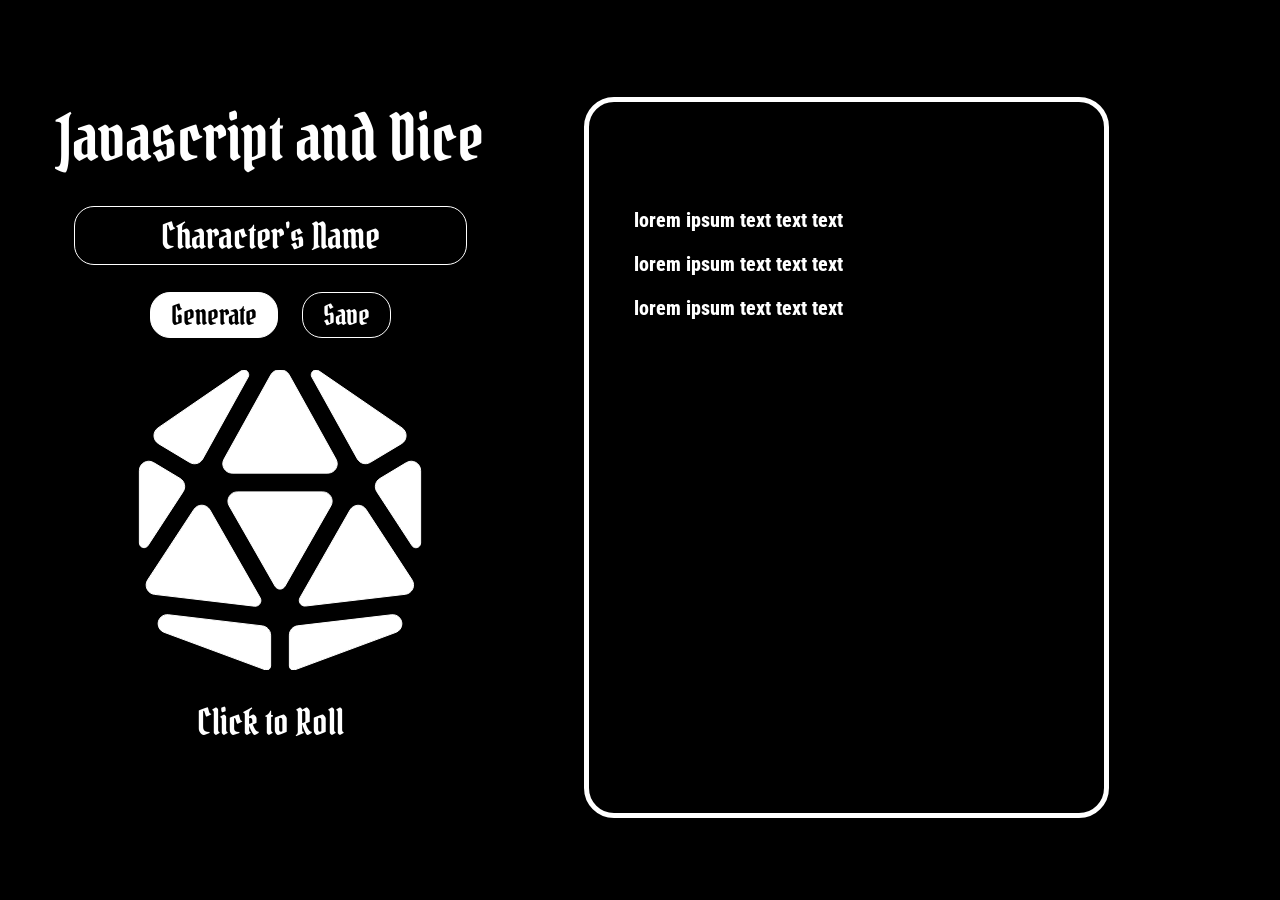
<file: Week5/Practical/index.html>
<!DOCTYPE html>
<html>
<head>

    <meta charset="UTF-8" />
    <title>Javascript and Dice</title>
    <script src="./dice-game.js"></script>
    <link href="./style.css" rel="stylesheet">

    <link
        href="https://fonts.googleapis.com/css2?family=Pirata+One&family=Roboto+Condensed:ital,wght@0,100..900;1,100..900&display=swap"
        rel="stylesheet">

</head>

<body>

    <!--container div-->
    <div class="container">

        <!--user input and dice roll (interactivity)-->
        <div class="interactivity">

            <header>
                <h1>Javascript and Dice</h1>
            </header>

            <form id="character-name">
                <input id="username" type="text" value="Character's Name" onclick="inputName(this)"/>
            </form>

            <div id="buttonGroup">
                <button id="generate" onclick="generateName()">Generate</button>
                <button id="save" onclick="saveName()">Save</button>
            </div>


            <section id="diceRolls">
                <div id="d20">
                    <!--used actual svg code versus the image svg for some functionality later-->
                    <svg width="300" height="300" viewBox="0 0 282 300" fill="none" xmlns="http://www.w3.org/2000/svg">
                        <path d="M19.5352 73.7109L50.707 92.4023C55.2773 95.1562 61.1367 93.5742 63.7148 88.9453L109.125 7.08984C110.883 3.92578 108.598 0 104.965 0C104.027 0 103.09 0.292969 102.27 0.820312L19.0664 57.8906C13.4414 61.7578 13.6758 70.1367 19.5352 73.6523V73.7109ZM0.375 100.605V172.969C0.375 177.656 6.46875 179.414 8.98828 175.547L44.1445 121.641C47.0742 117.187 45.668 111.211 41.0977 108.457L14.5547 92.5781C8.34375 88.8281 0.375 93.3398 0.375 100.605ZM172.875 7.08984L218.344 88.8867C220.922 93.5156 226.84 95.0976 231.352 92.3437L262.523 73.6523C268.383 70.1367 268.617 61.7578 262.992 57.8906L179.73 0.820312C178.91 0.292969 177.973 0 177.035 0C173.402 0 171.117 3.92578 172.875 7.08984ZM281.625 100.605C281.625 93.3398 273.656 88.8281 267.445 92.5781L240.902 108.516C236.332 111.27 234.984 117.246 237.855 121.699L273.012 175.605C275.531 179.531 281.625 177.715 281.625 173.027V100.664V100.605ZM252.738 244.746L158.637 255.82C153.891 256.348 150.375 260.391 150.375 265.137V296.074C150.375 298.242 152.133 300.059 154.359 300.059C154.828 300.059 155.297 300 155.766 299.824L256.957 262.324C260.531 261.035 262.875 257.637 262.875 253.828C262.875 248.379 258.129 244.16 252.738 244.805V244.746ZM127.641 300C129.809 300 131.625 298.242 131.625 296.016V265.195C131.625 260.449 128.051 256.465 123.363 255.879L29.2617 244.746C23.8711 244.102 19.125 248.32 19.125 253.77C19.125 257.578 21.4688 260.977 25.043 262.266L126.234 299.766C126.703 299.941 127.172 300 127.641 300ZM15.4336 224.355L115.57 236.191C120.141 236.719 123.422 231.797 121.137 227.812L70.9219 139.922C67.4648 133.828 58.793 133.594 54.9258 139.453L8.69531 209.883C4.88672 215.684 8.51953 223.535 15.4336 224.355ZM273.012 209.824L227.074 139.512C223.266 133.652 214.535 133.887 211.078 139.98L161.039 227.637C158.754 231.621 161.977 236.543 166.605 236.016L266.273 224.297C273.188 223.477 276.82 215.684 273.012 209.883V209.824ZM145.922 216.27L191.859 135.879C195.434 129.609 190.922 121.875 183.715 121.875H98.3438C91.1367 121.875 86.625 129.668 90.1992 135.879L136.137 216.27C138.305 220.02 143.754 220.02 145.922 216.27ZM93.1875 103.125H188.812C195.961 103.125 200.473 95.4492 197.016 89.1797L150.141 4.80469C148.5 1.81641 145.336 0 141.938 0H140.062C136.664 0 133.5 1.875 131.859 4.80469L84.9844 89.1797C81.5273 95.4492 86.0391 103.125 93.1875 103.125Z" stroke="white" stroke-width="1" fill="white" id="dice"/>
                        </svg>
                        
                    <p id="result" onclick="diceRoll(this)">Click to Roll</p>
                </div>
            </section>

        </div>

        <!--narrative div-->
        <div class="narrative">

            <h2 id="welcome"></h2>
            <section id="encounter">
                <p>lorem ipsum text text text</p>
                <p>lorem ipsum text text text</p>
                <p>lorem ipsum text text text</p>
            </section>

            <section id="outcome"></section>

        </div>


    </div>

</body>

</html>
</file>
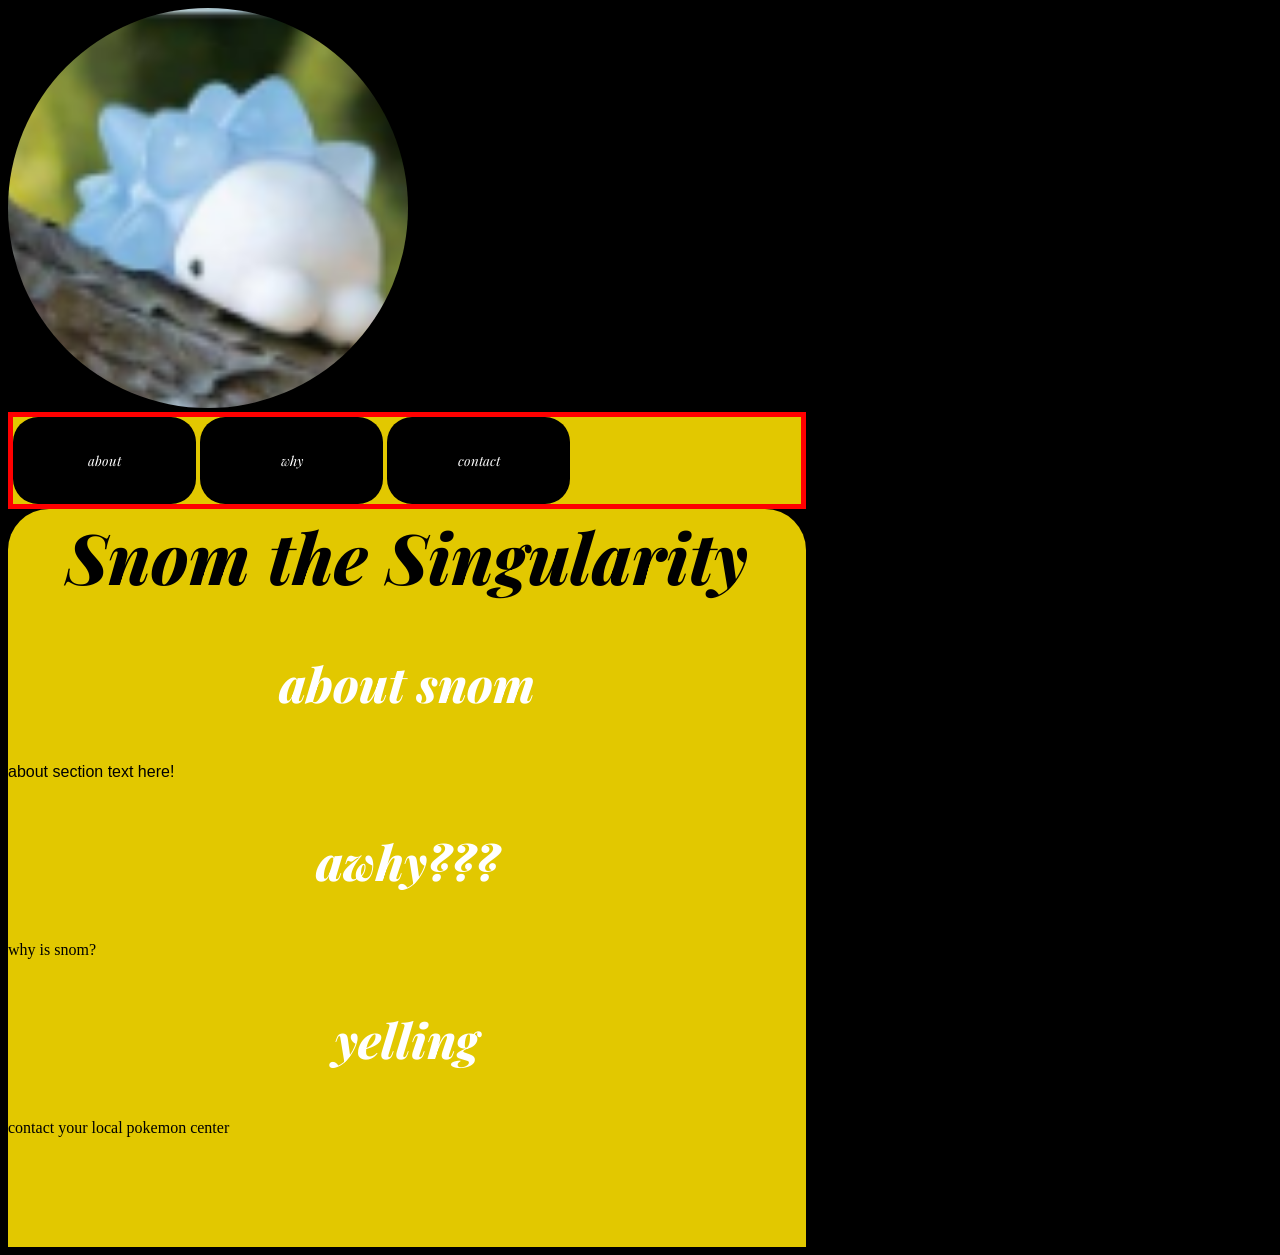
<file: Week2/refinedSiggy.html>
<!DOCTYPE html>
<html>

    <head>
        <title> Siggy the Kitty</title>

        <style>
            /*Notes for how to select different things in an HTML document
            
            ELEMENT SELECTORS: select all of a kind of element (select all images)

            element {
                property: value;
                }

            ex, select all images and set their height to 400px:
            img{
                height: 400px;
                }
            
            -------------

            ID Selectors: selects specific ids instead of whole elements

            #id-name{
                property: value;
            }

            -------------

            Class Selectors: selects specific classes instead of whole elements or specific IDs

            .class-name{
                property: value;
            }


            --------------
            parent-selector > child-selector/s {
                property: value;
            }

            */

            @import url('https://fonts.googleapis.com/css2?family=Playfair+Display:ital,wght@0,400..900;1,400..900&display=swap');

            
            body {
                background-color: black /*makes background color*/
            } 

            img {
                height: 400px;
                width: 400px;
                object-fit: cover;
                border-radius: 50%; /*to make a perfect circle, make sure height and width make a square, otherwise it will be oblong*/
            }

            /*
            section {
                width: 798px;
                height: 738px;
                background-color: #E2C800;
                border-radius: 41px 41px 0px 0px; /*top left, top right, bottom right, bottom left*/
                /*border: red solid 10px; //creates a border around each section, for testing/visualization purposes
            }
            */

            .container {
                width: 798px
            }
            
            .content {
                width: inherent;
                height: 738px;
                background-color: #E2C800;
                color: black;
                border-radius: 41px 41px 0px 0px; /*top left, top right, bottom right, bottom left*/
            }

            .container > nav { /*within the class "content", the nav elements look like this. can declare multiple child elements at once*/
                background-color: #E2C800;
                color: black;
                border: red 5px solid;
            }

            a > button { /*button shape style*/
                background-color: black;

                width: 183px;
                height: 87px;
                text-align: center;

                border-radius: 25px;
                border-color: black;
                border-width: 0px;
                border-style: none;
            }

            a > button { /* button text style*/
                color: white;
                font-family: "Playfair Display", serif;
                font-weight: 400;
                font-style: italic;
                text-transform: lowercase;
                text-decoration: none;
            }

            a:hover > button {
                background-color: #E2C800;
                color: white;

                font-family: "Playfair Display", serif;
                font-size: 20px;
                font-style: italic;
                font-weight: 800;

                letter-spacing: 4px;
                text-decoration: none;

                border-color: white;
                border-width: 1px;
                border-style: solid;
            }

            #snom{
                color: black;

                font-family: "Playfair Display", serif;
                font-size: 70px;
                font-style: italic;
                font-weight: 800;
                text-align: center;
            }

            #sectionHeadings{
                background-color: #E2C800;
                color: white;

                font-family: "Playfair Display", serif;
                font-size: 48px;
                font-style: italic;
                font-weight: 800;
                line-height: normal;
                text-align: center;
            }

            #about {
                font-family: Arial, Helvetica, sans-serif;
            }

            #about::first-letter{
                font-family: "Playfair Display", serif;
                font-size: 48px;
                font-weight: 800;
                font-style: oblique;
            }

            
        </style>
    </head>

    <body>
        
        <section class="container"> 
            <img src="./snom10.png" id="snom10-picture" alt="A picture of the pokemon Snom."/>\
            <nav id="navigation">
            
                <a href="#about"><button>About</button></a>
                <a href="#why"><button>Why</button></a>
                <a href="#contact"><button>Contact</button></a>
                
            </nav>

            <section class="content">

                <header id="snom">Snom the Singularity</header>


                

                <section id="about">
                    <p id="sectionHeadings">about snom</p>
                    about section text here!
                </section>

                <section id="why">
                                    <p id="sectionHeadings">awhy???</p>
                    why is snom?
                </section>

                <section id="contact">
                                    <p id="sectionHeadings">yelling</p>
                    contact your local pokemon center
                </section>


            </section>


        </section>

    </body>

</html>
</file>
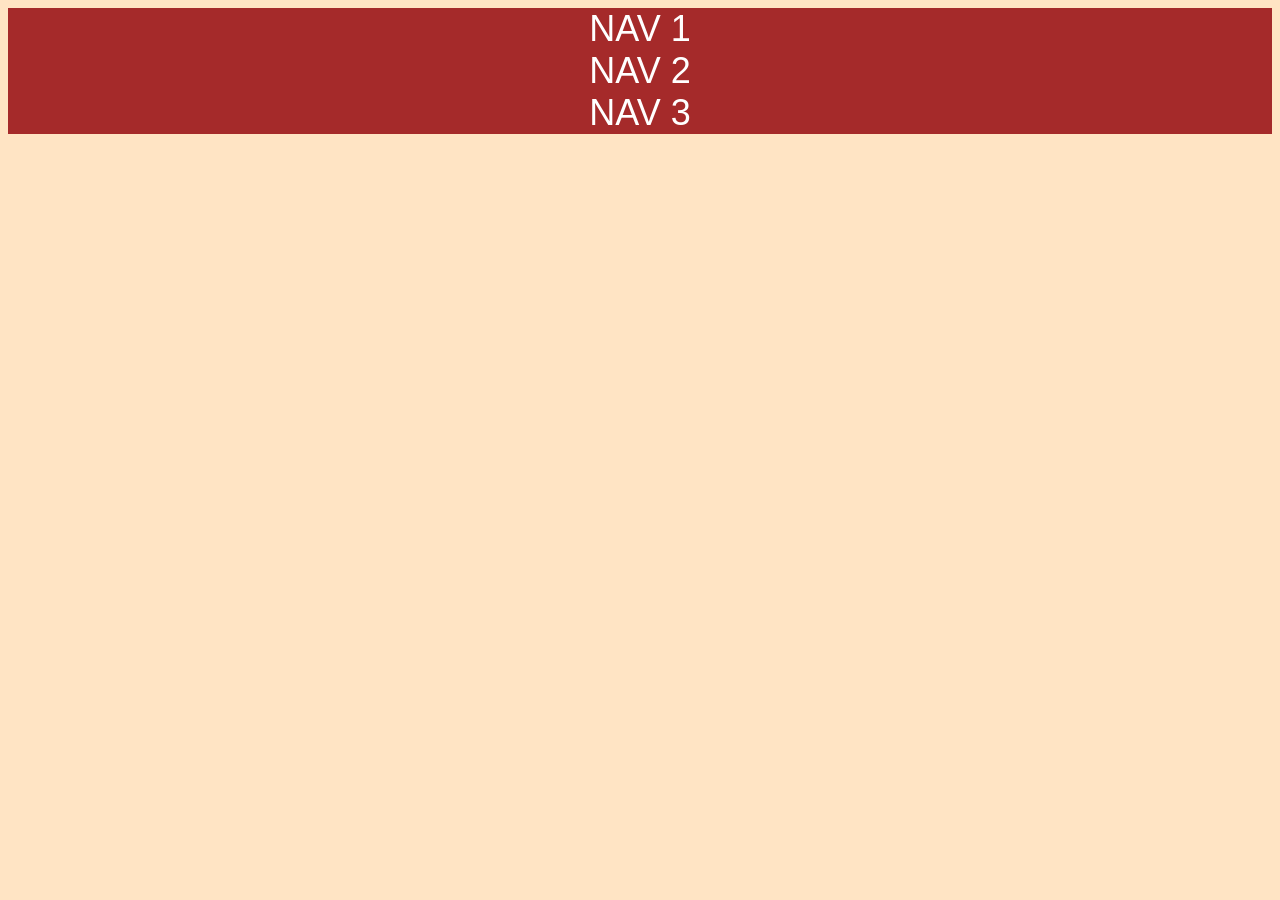
<file: Week3/layouts.html>
<!DOCTYPE html>
<html lang="en">
    <head>
        <meta charset="UTF-8">
        <meta name="viewpoint" content="width=device-width, initial-scale-1.0">
        <link rel="stylesheet" href="./layout-ss.css">
        <title>Layouts</title>
    </head>

    <body>

        <nav>
            <div class="nav=class"><a href="#one">NAV 1</a></div>
            <div class="nav-class"><a href="#two">NAV 2</a></div>
            <div class="nav-class"><a href="#three">NAV 3</a></div>
        </nav>

        <div id="content-container">
            <div class="content" id="one"></div>
            <div class="content" id="two"></div>
            <div class="content" id="three"></div>
        </div>

        <footer>
            <div class="foot"></div>
            <div class="foot"></div>
        </footer>

    </body>
</html>
</file>
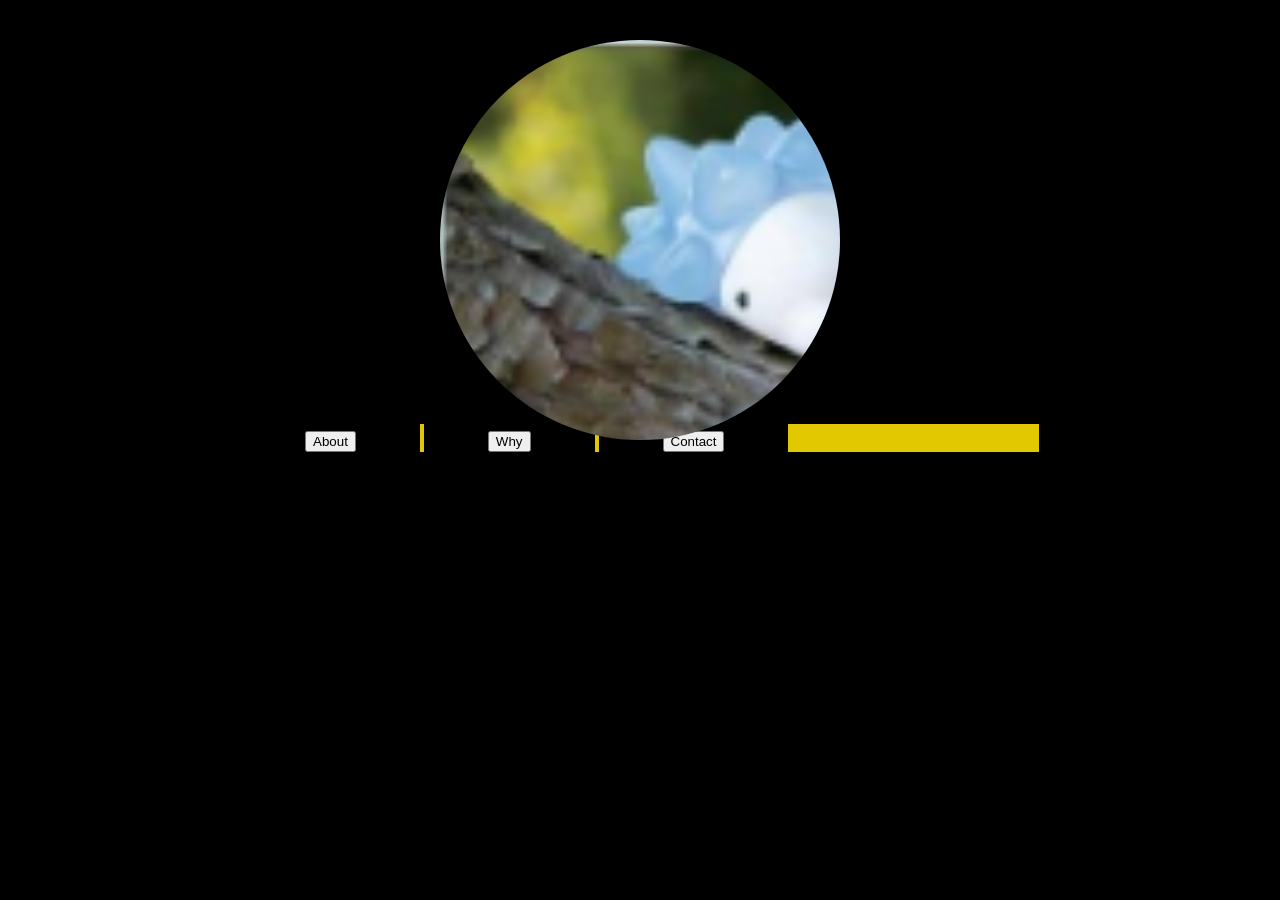
<file: Week3/margintest.html>
<!DOCTYPE html>
<html>

    <head>
        <title> Snom the Pokemon</title>

        <style>
            @import url('https://fonts.googleapis.com/css2?family=Playfair+Display:ital,wght@0,400..900;1,400..900&display=swap');

            
            body {
                background-color: black;
                z-index: -9999;
            }

            .container {
                width: 798px;
                height: 738px;
                margin: auto;
                z-index: 0;
            }

            #snom-image {
                position: relative;
                height: 400px;
                width: 400px;
                background-image: url('./snom10.png');
                background-size: cover;
                border-radius: 50%; /*to make a perfect circle, make sure height and width make a square, otherwise it will be oblong*/
                margin-left: auto;
                margin-right: auto;
                margin-top: 40px;
                z-index: 2;
            }

            #placeholder {
                position: relative;
                width: 100%;
                height: 210px;
                background-color: #E2C800;
                border-radius: 41px 41px 0px 0px; /*top left, top right, bottom right, bottom left*/
                margin-top: -187px;
                z-index: 1;
            }


            nav { /*navigation background*/
                background-color: #E2C800;
                color: black;
                margin-top: -16px;
                margin-bottom: 0px;
            }

            nav > ul { /*button grouping*/
                width: 100%;
                height: 100%;
                margin-left: auto;
                margin-right: auto;
            }

            nav > ul > li { /*buttons positioning*/
                padding: 38px;
                display: inline-block;
            }
        
            a { /*button styling, text, shape*/
                background-color: black;

                width: 183px;
                height: 87px;
                text-align: center;

                border-radius: 25px;
                border-color: black;
                border-width: 0px;
                border-style: none;

                color: white;
                font-family: "Playfair Display", serif;
                font-size: 20px;
                font-weight: 400;
                font-style: italic;
                text-transform: lowercase;
                text-decoration: none;

                padding: 34px 64px; /*top, bottom*/
                margin-top: 25px;
            }

            a:hover > button {
                background-color: #E2C800;
                color: black;

                font-family: "Playfair Display", serif;
                font-size: 20px;
                font-style: italic;
                font-weight: 800;

                letter-spacing: 4px;
                text-decoration: none;

                border-color: white;
                border-width: 2px;
                border-style: solid;
            }

            #content{
                background-color: #E2C800;
                margin-top: -70px;
                padding: 20px;
            }

            #snom{
                color: black;

                font-family: "Playfair Display", serif;
                font-size: 70px;
                font-style: italic;
                font-weight: 800;
                text-align: center;
            }

            #sectionHeadings{
                background-color: #E2C800;
                color: white;

                font-family: "Playfair Display", serif;
                font-size: 48px;
                font-style: italic;
                font-weight: 800;
                line-height: normal;
                text-align: center;
            }

            #about {
                font-family: Arial, Helvetica, sans-serif;
            }

            #about::first-letter{
                font-family: "Playfair Display", serif;
                font-size: 48px;
                font-weight: 800;
                font-style: oblique;
            }

            
        </style>
    </head>

    <body>
        
        <div class="container"> 

            <div id="snom-image"></div>
            <div class="content">
               
               
                <nav id="navigation">
                    <a href="#about"><button>About</button></a>
                    <a href="#why"><button>Why</button></a>
                    <a href="#contact"><button>Contact</button></a>
                </nav>

                <p id="snom">Snom the Singularity</p>

                <section id="about">
                    about section text here!
                </section>


            </div>



        </div>

    </body>

</html>
</file>
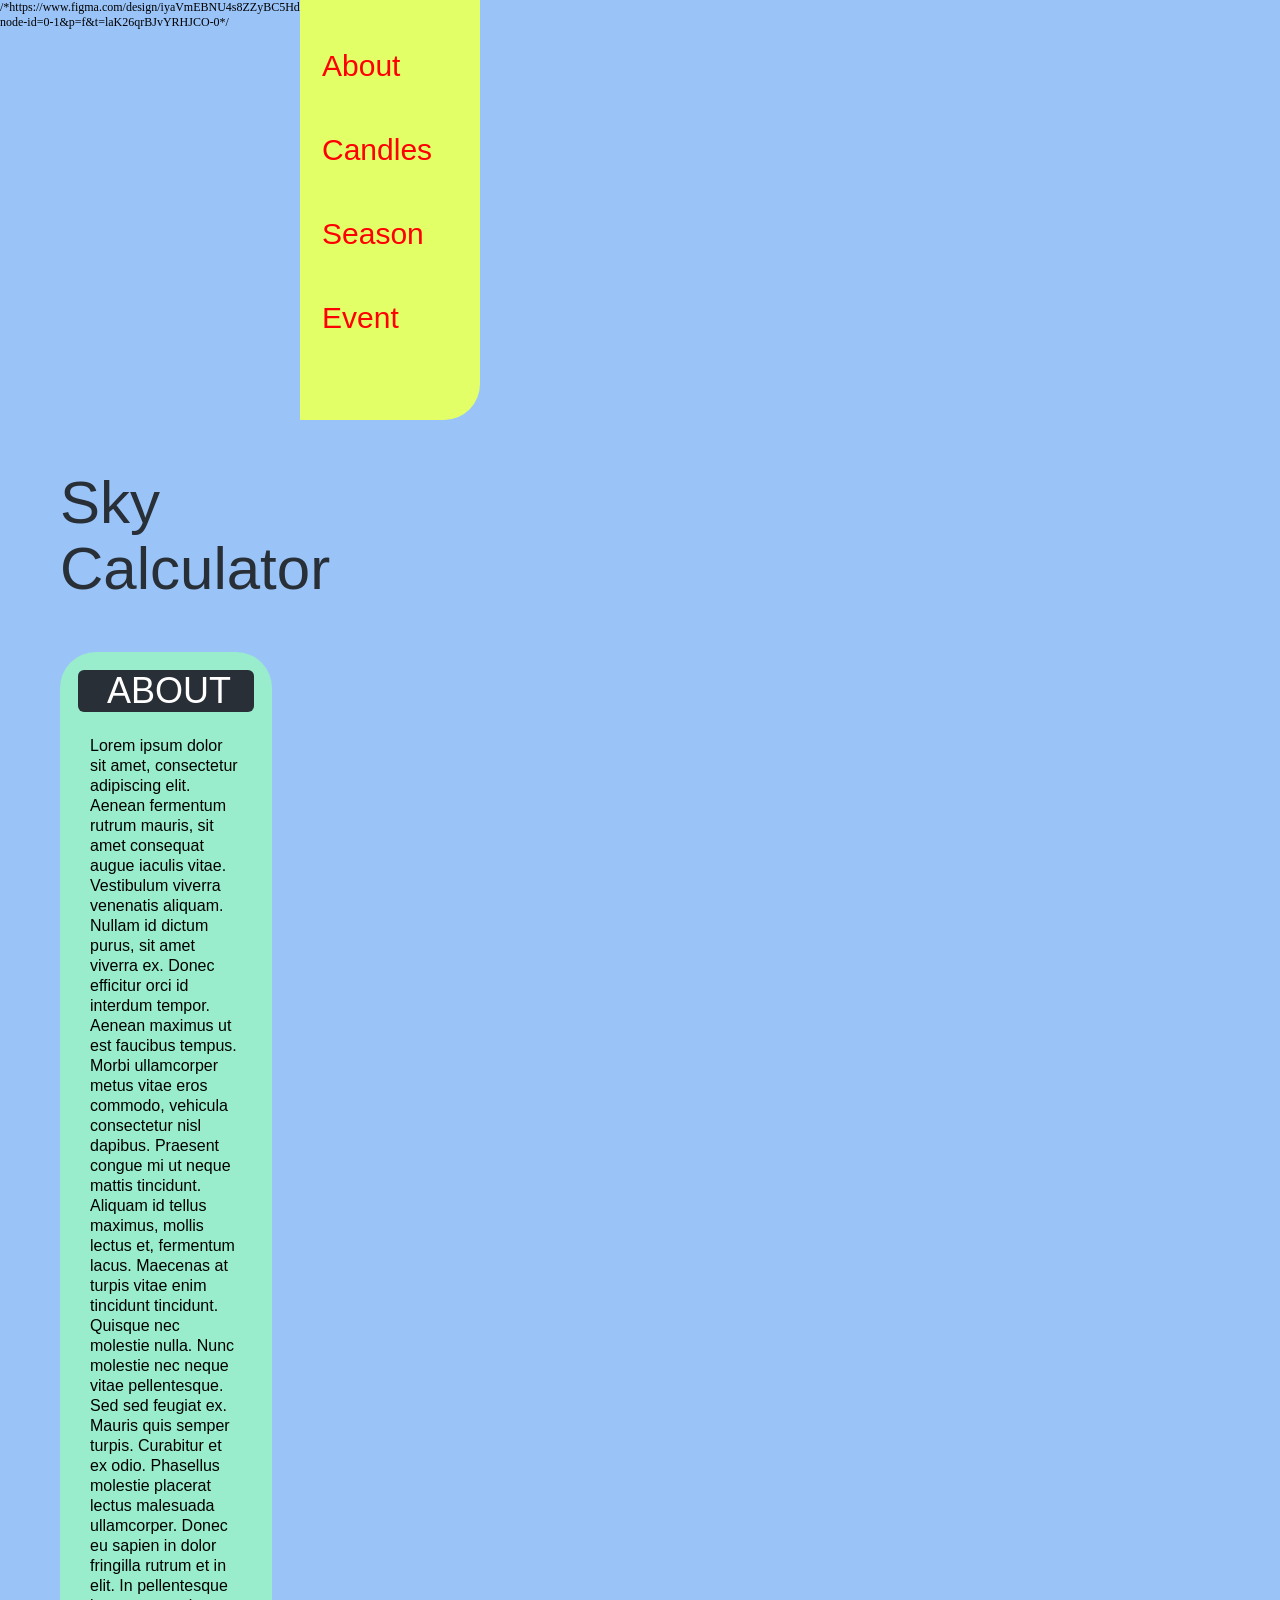
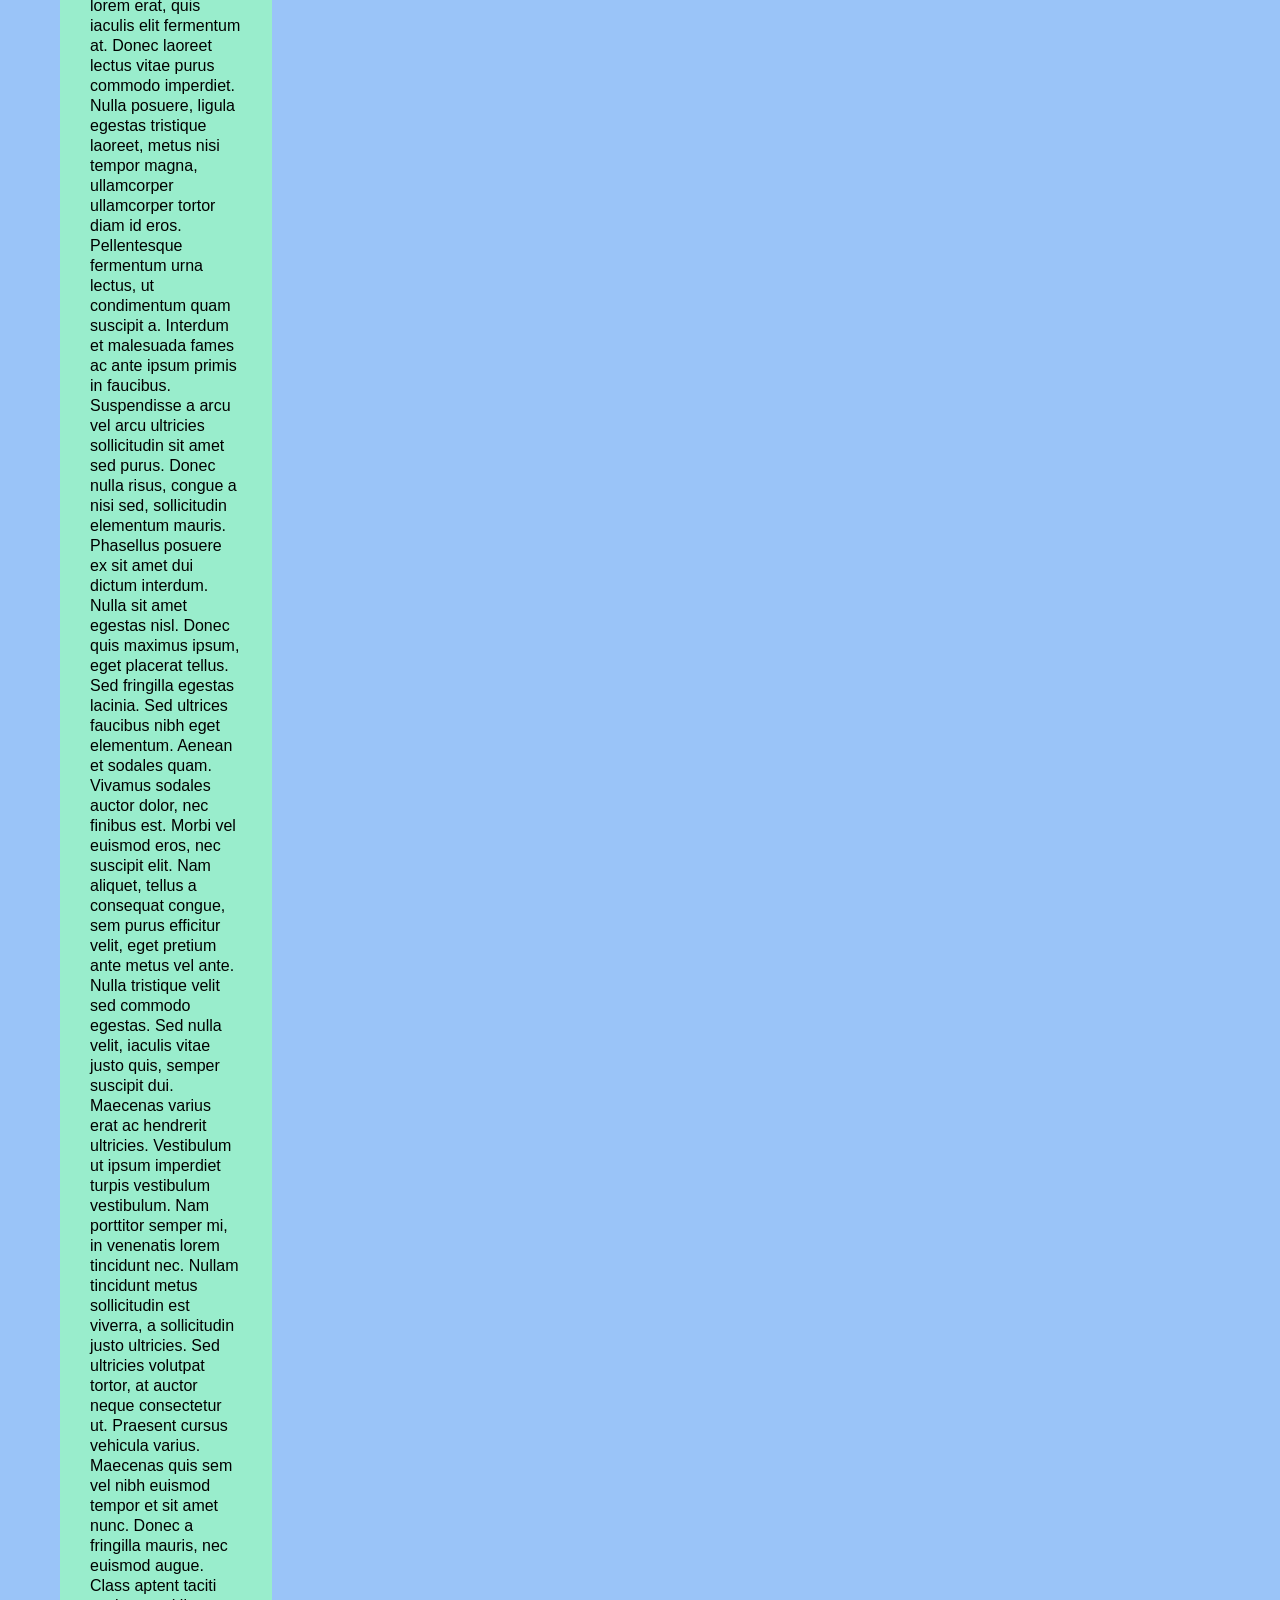
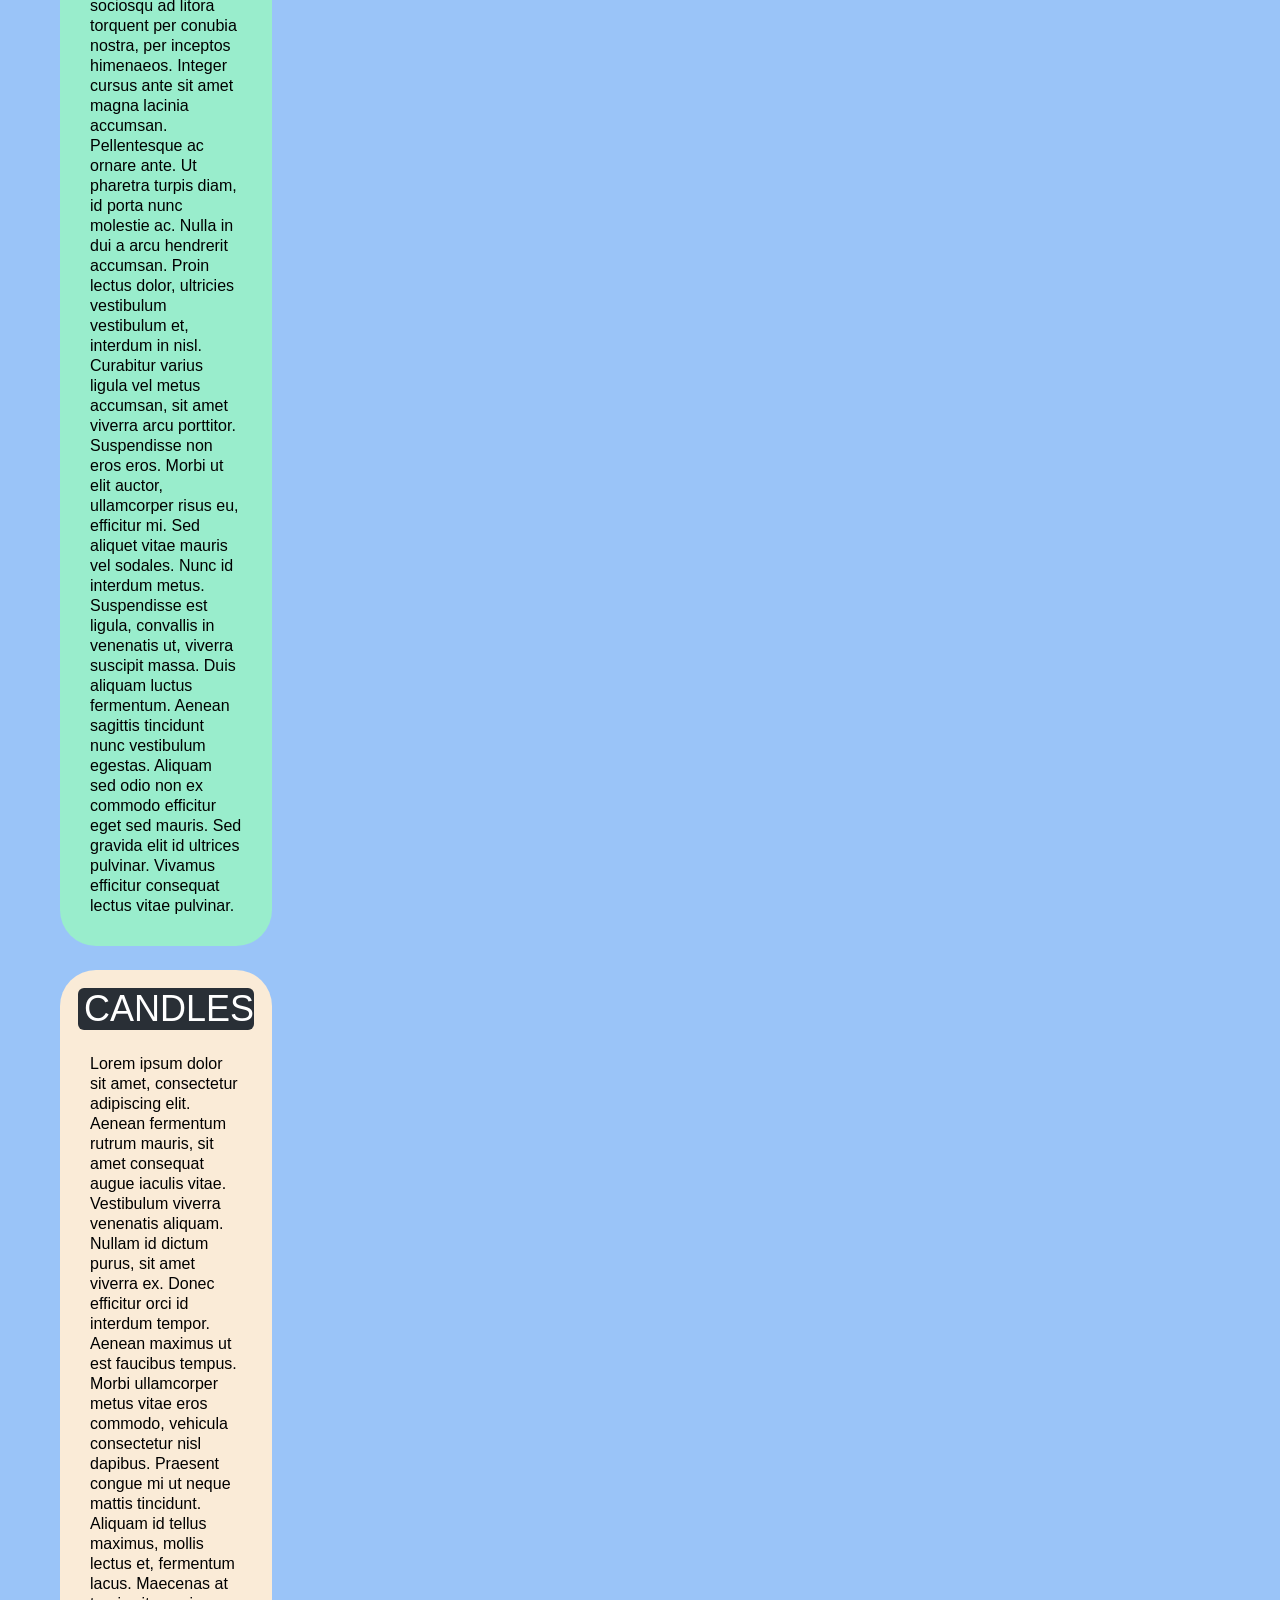
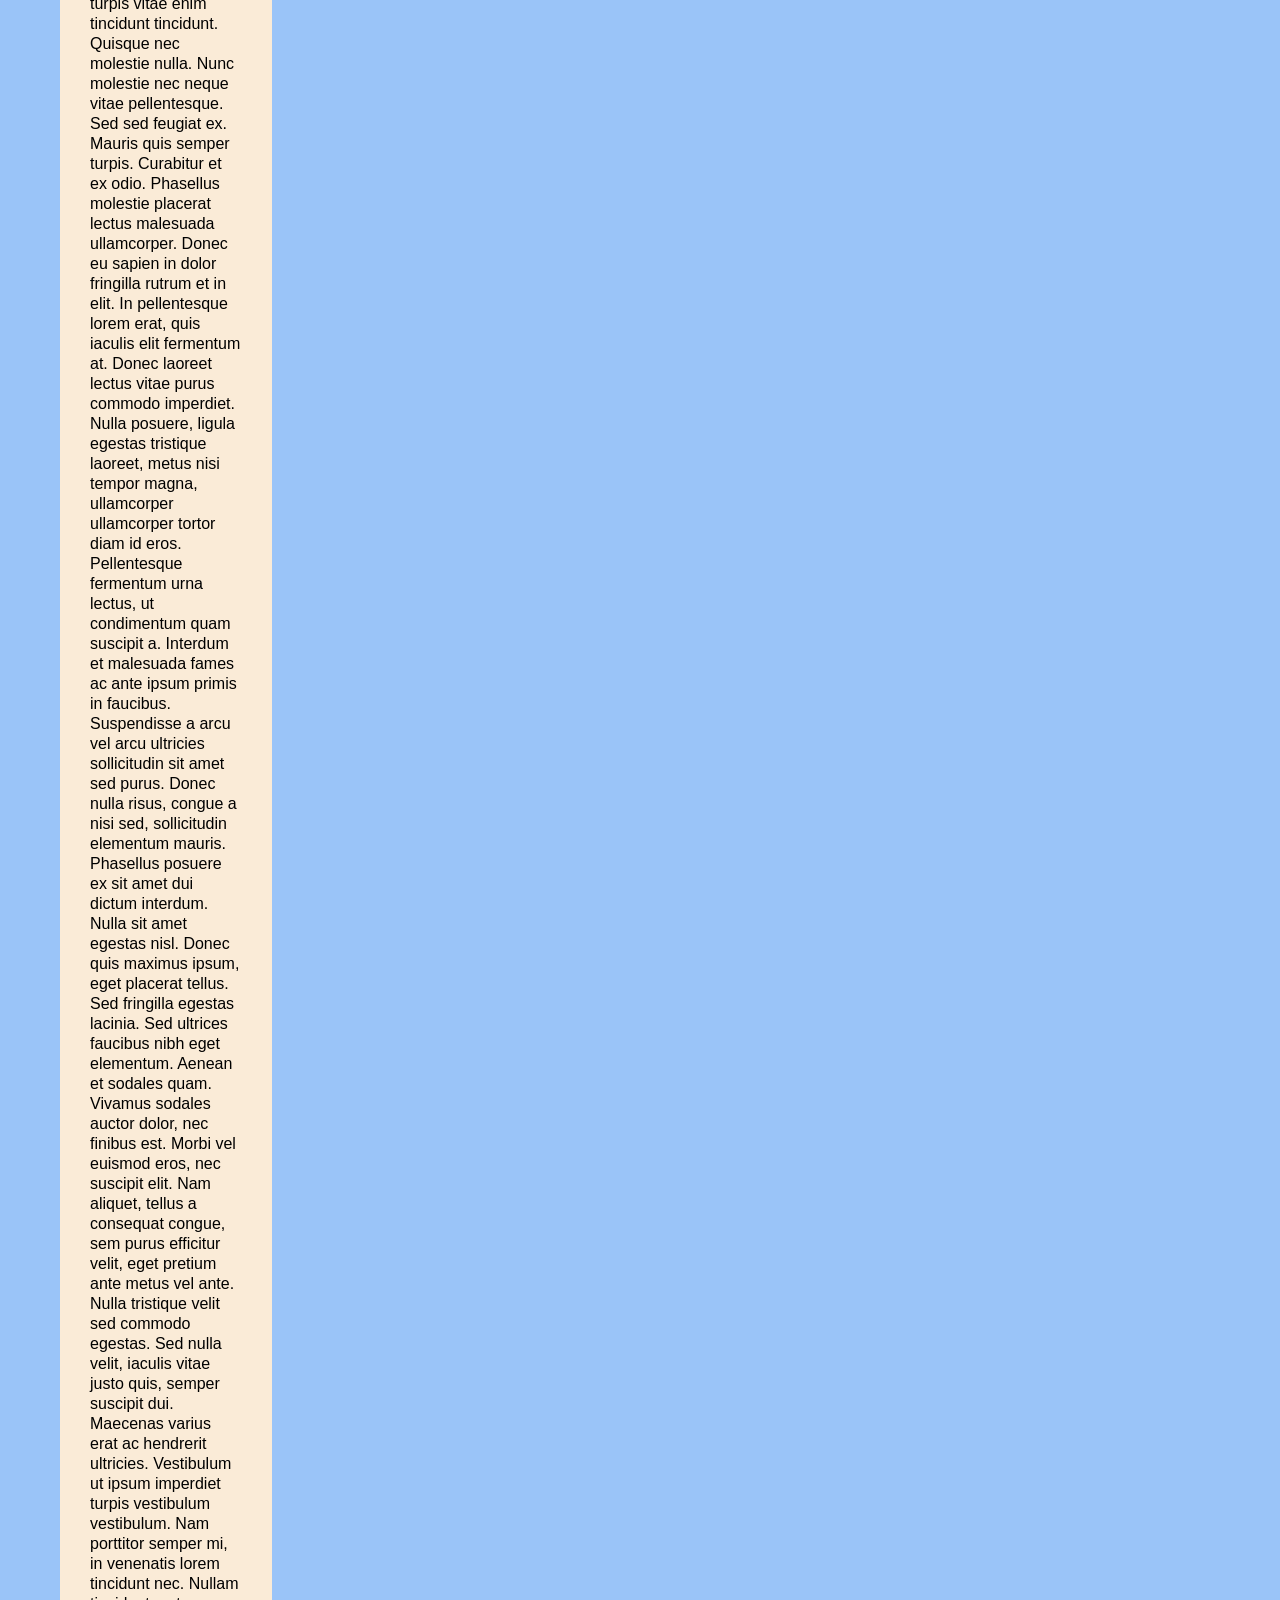
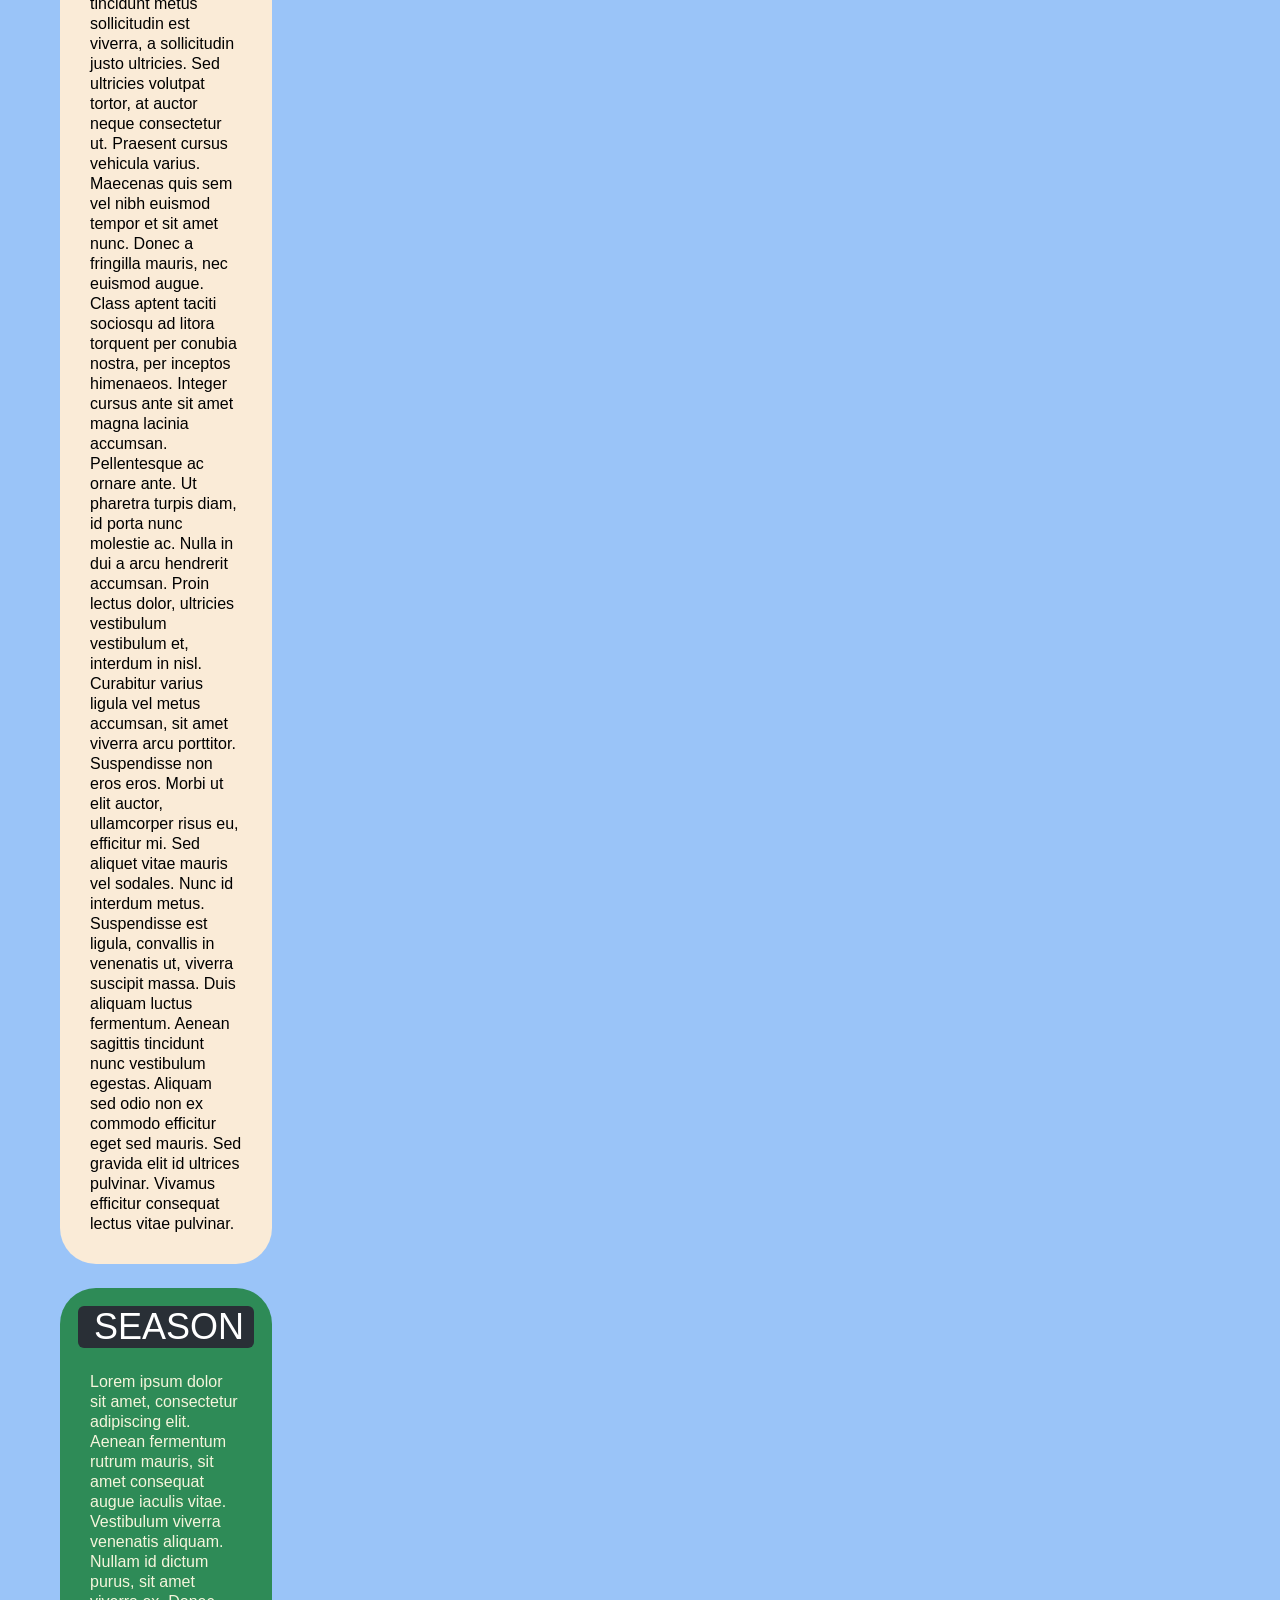
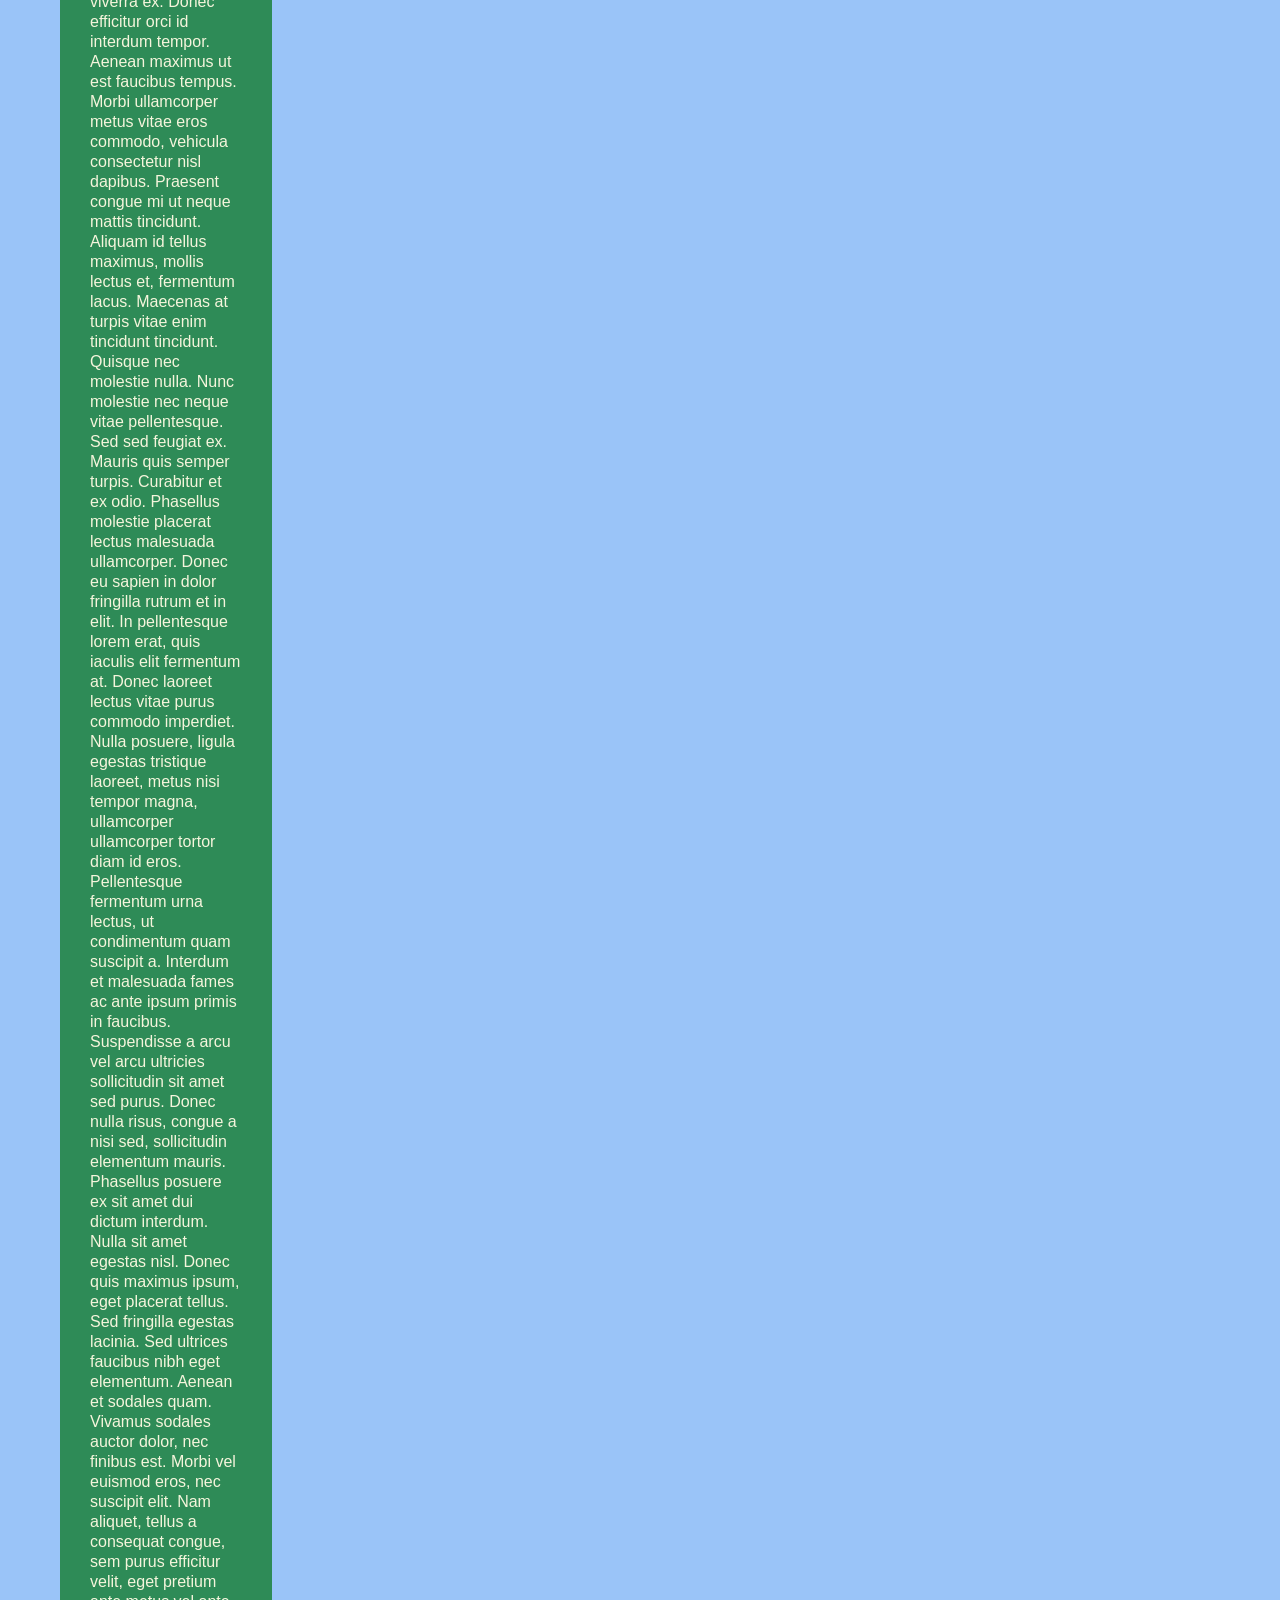
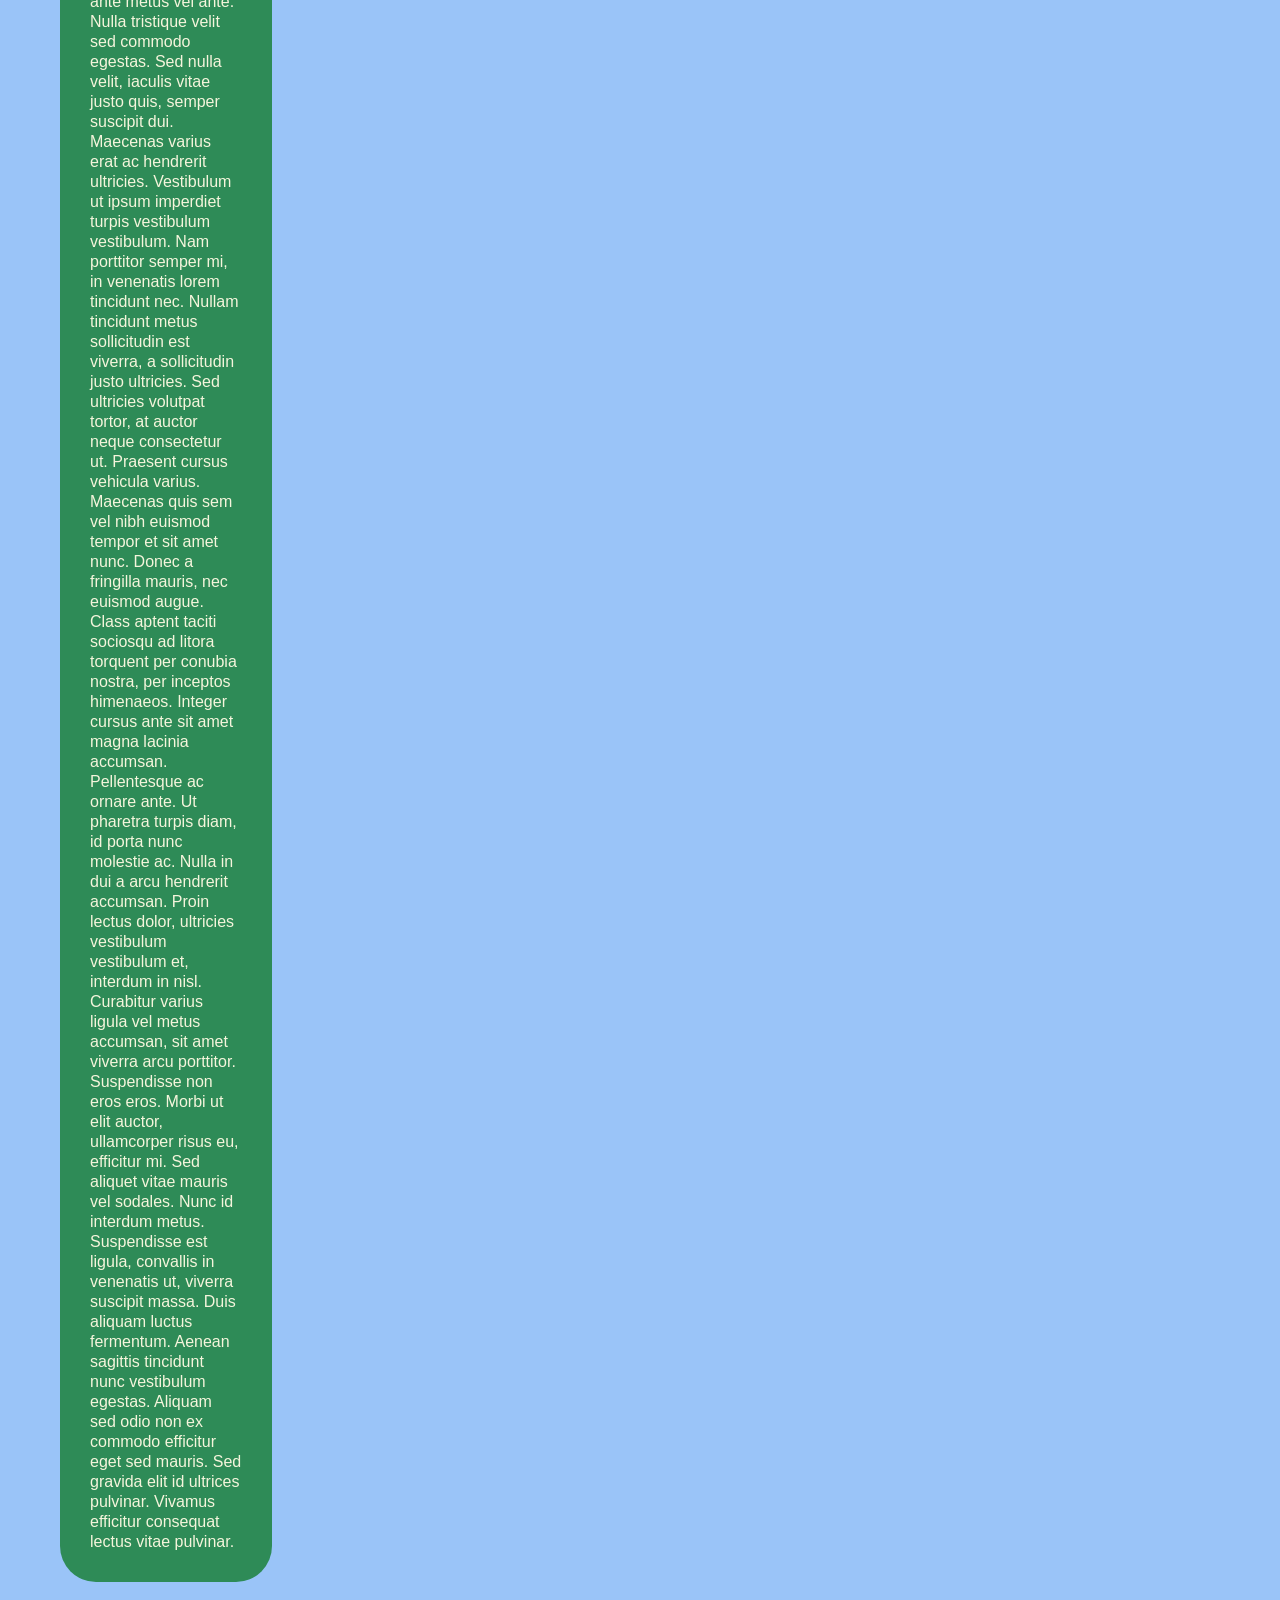
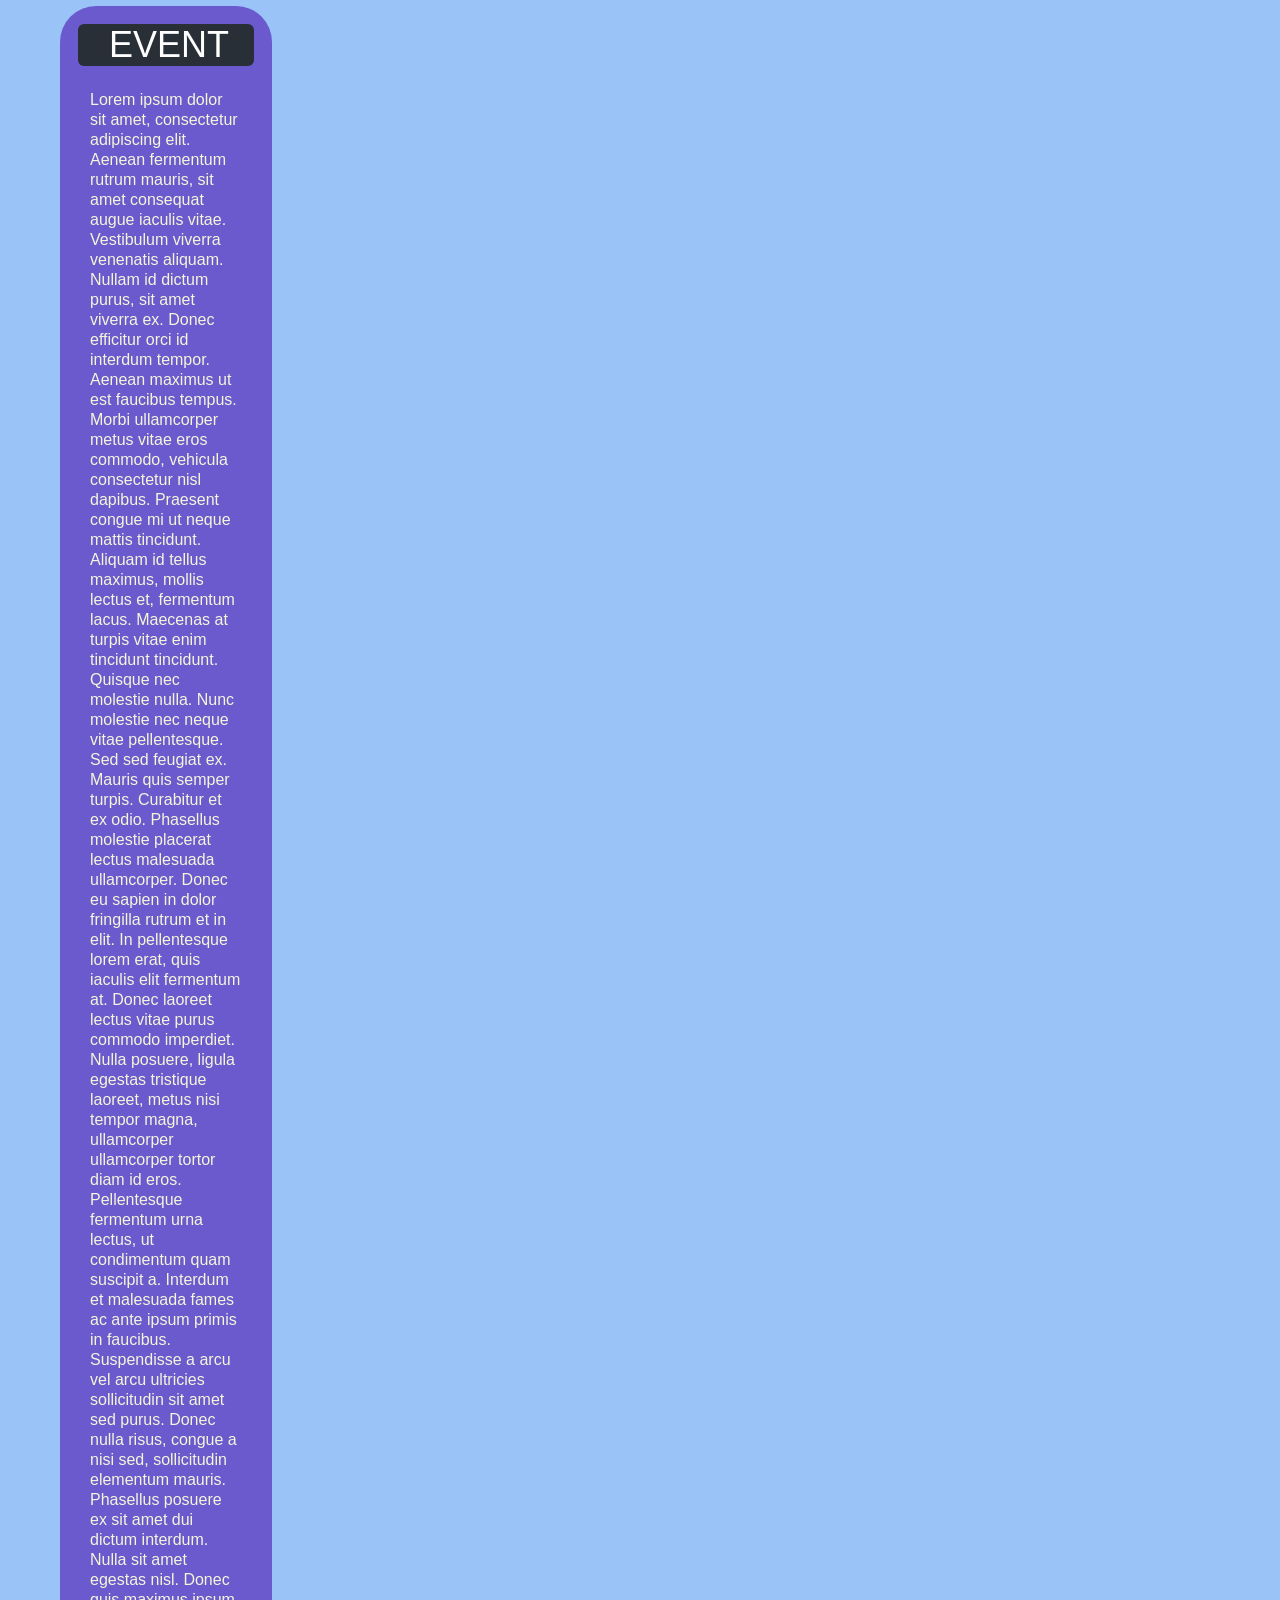
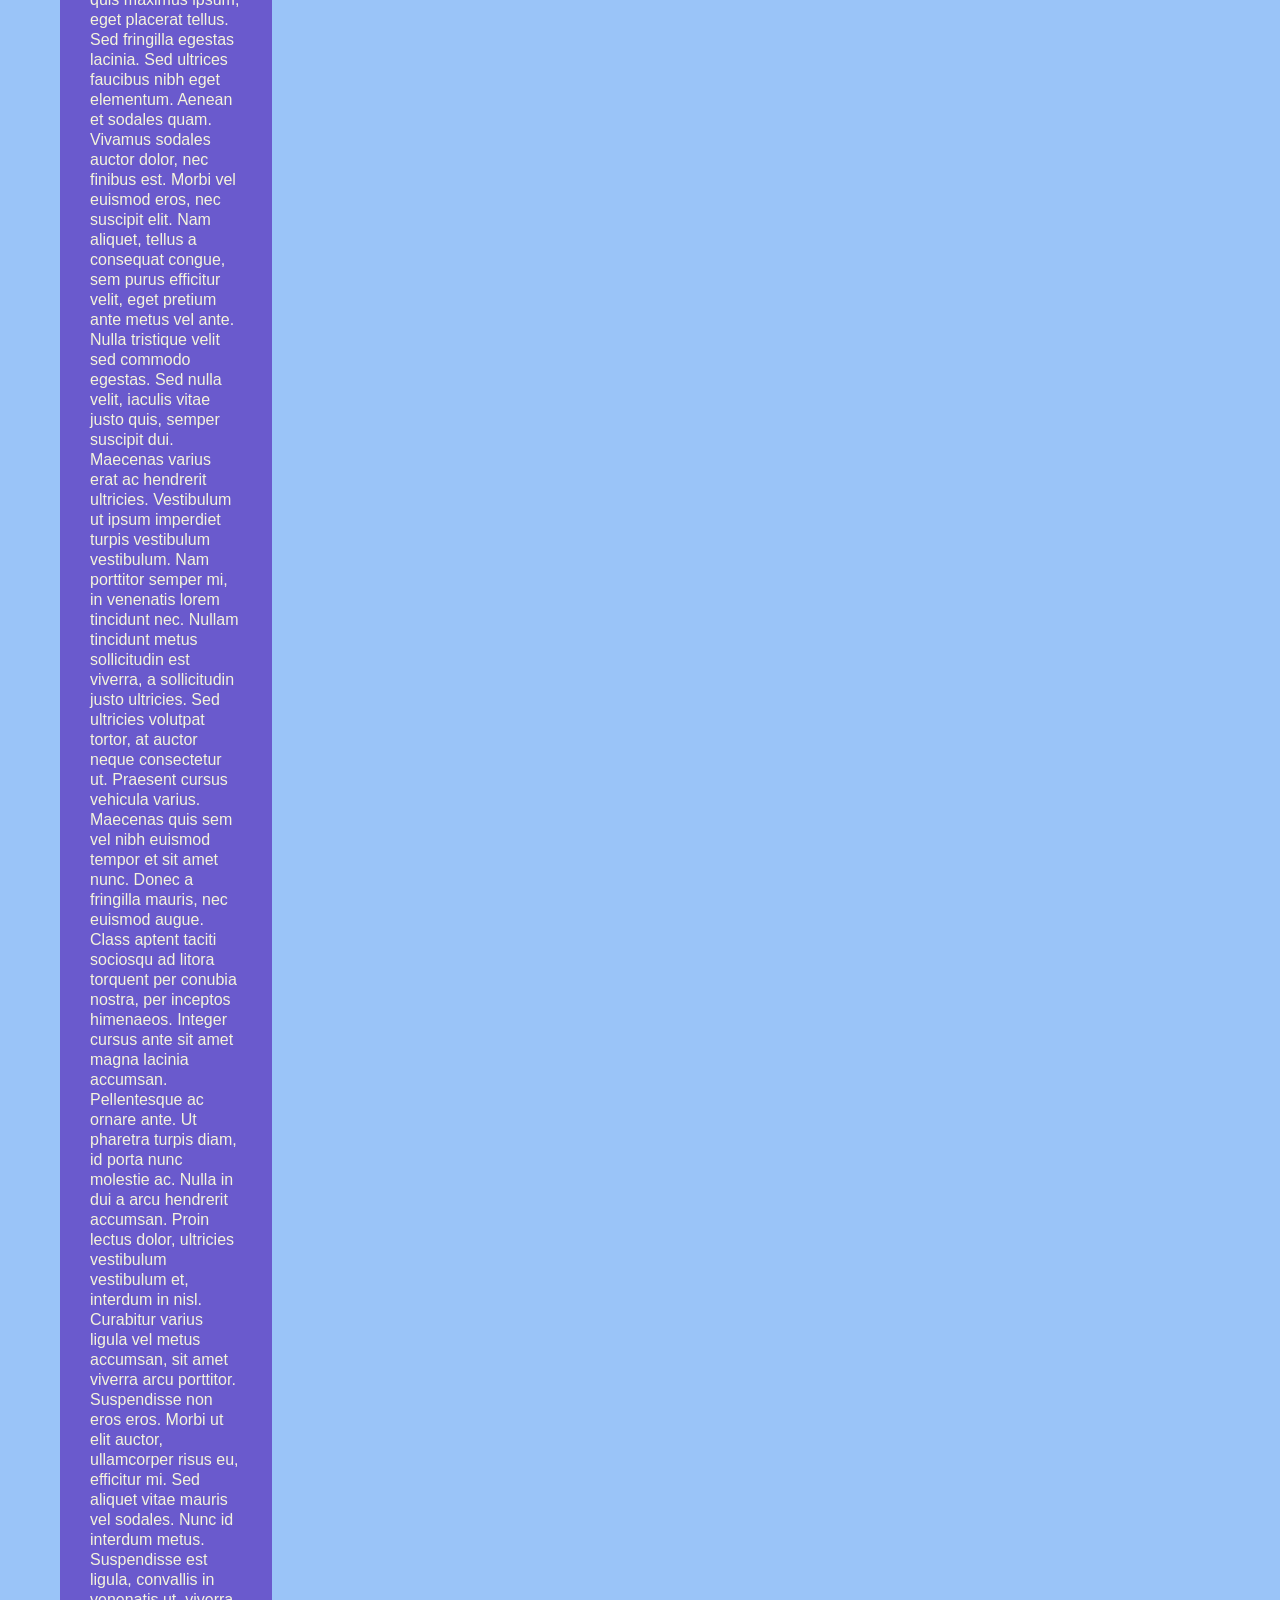
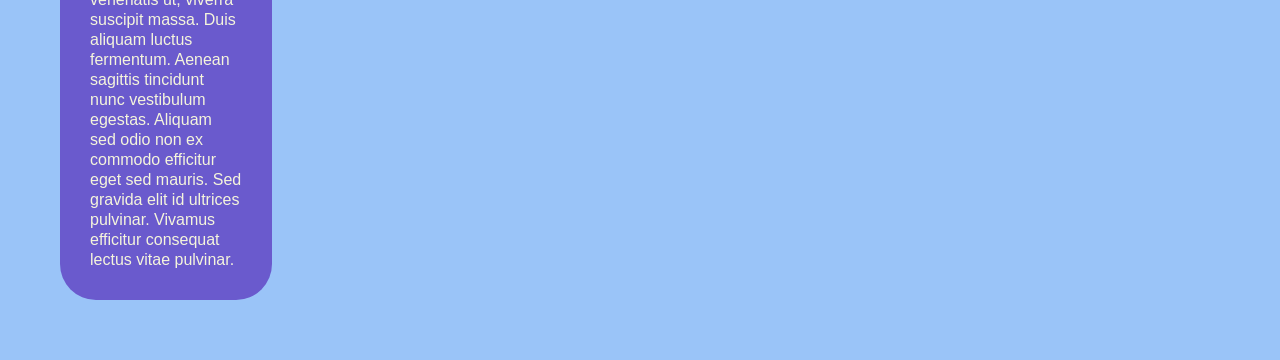
<file: Week3/wk3Final.html>
/*https://www.figma.com/design/iyaVmEBNU4s8ZZyBC5HdRA/Week3?node-id=0-1&p=f&t=laK26qrBJvYRHJCO-0*/

<!DOCTYPE html>
<html lang="en">

<head>
    <meta charset="UTF-8">
    <meta name="viewport" content="width=device-width, initial-scale=1.0">

    <title>Sky Calculator</title>

    <style>

        /*UNIVERSAL*/
        :root{
            --coral: #FF6B6B;
            --charcoal: #292F36;
            --yellow: #E3FF67;
            --skyblue: #9AC4F8;
            --aquamarine: #99EDCC;
        }

        *{
            font-size: 12px;
        }


        /*TYPOGRAPHY*/
        h1{
            color: var(--charcoal);
            font-family: 'Franklin Gothic Medium', 'Arial Narrow', Arial, sans-serif;
            font-size: 5rem;
            font-style: normal;
            font-weight: 500;
            line-height: 5.5rem;
            text-align: center;
        }

        h3{
            color: var(--charcoal);
            font-family: 'Trebuchet MS', 'Lucida Sans Unicode', 'Lucida Grande', 'Lucida Sans', Arial, sans-serif;
            font-size: 3rem;
            font-style: normal;
            font-weight: 500;
            line-height: 3.5rem;
        }


        /*LAYOUT*/

        body{
            background-color: var(--skyblue);
            padding: 0px;
            margin: 0px;
            display: grid; /*displays nav and section(id=content) from body in a grid*/
            grid-template-columns: 25rem auto; /*displays grid items as columns*/
        }

        /*NAVIGATION*/
        nav{
            background-color: var(--yellow);
            top: 0px;
            left: 0px;
            border-radius: 0rem 0rem 3rem 0rem; /*topleft, topright, bottomleft, bottomright*/
            height: 35rem;
            width: 15rem;
            position: sticky;
        }

        nav > ul{
            list-style: none; /*Removes the bullet points*/
            margin-top: 2rem;
        }

       
        nav > ul > li > a{
            color: red;
            
            font-family: 'Segoe UI', Tahoma, Geneva, Verdana, sans-serif;
            font-size: 2.5rem;
            font-style: normal;
            font-weight: 500;

            line-height: 7rem;
            text-decoration: none;
            text-transform: none;
            margin-bottom: 1rem;
            margin-left: -1.5rem;

        }
       
        nav > ul > li > a:hover{
            color: var(--coral);
            font-family: 'Segoe UI', Tahoma, Geneva, Verdana, sans-serif;
            font-size: 3rem;
            font-style: normal;
            font-weight: 500;

            line-height: 7rem;
            text-decoration: none;
            text-transform: none;
            margin-bottom: 1rem;
            margin-left: -1.5rem;
        }



        /*CONTENT*/

        .content{
            /*background-color: #ff6b6b;*/
            display: block;

            padding-right: 5rem;
            padding-left: 5rem;
            padding-bottom: 5rem;

            margin-right: 10rem;
        }

        .cards{
            display: grid;
            grid-template-columns: auto;
            row-gap: 2rem;
            /*grid-template: 60rem 60rem / 50% 50% /*height top row, height bottom row, width top row, width bottom row*/
        }

        .cards > div{
            padding:1.5rem;
            border-radius: 3rem 3rem 3rem 3rem;
        }

        .cards > div > h3{
            background-color: var(--charcoal);
            color: white;
            padding-left: .5rem;
            border-radius: .50rem;
            margin: 0;
            margin-bottom: 2rem;
            text-align: center;
        }

        .cards > div > div{
            font-family: Verdana, Geneva, Tahoma, sans-serif;
            font-size: 16px;
            font-weight: 500;
            line-height: 20px;
            margin: 1rem;
        }

        #about{
            background-color: var(--aquamarine);
        }

        #candles{
            background-color: antiquewhite;
        }

        #season{
            background-color: seagreen;
            color: beige;
        }

        #event{
            background-color: slateblue;
            color: beige;
        }


        /*MEDIA STYLING*/
        @media only screen AND (max-width: 500px) {
            
            body{
                display: block;
            }

            nav{
                position: fixed; /*COME BACK*/
                top: 0px;
                left: 0px;
                border-radius: 0 0 .5rem .5rem;
                height: 5rem;
                width: 100vw;
            }

            nav > ul{
                display: flex;
                flex-direction: row;
                flex-wrap: wrap;
                row-gap: 1rem;
                align-items: center;
            }

            nav > ul > li > a{
                font-size: 2rem;
                line-height: 1rem;
                margin-bottom: 0;
                margin-left: -1rem;
                padding: 1.5rem;
            }

            nav > ul > li > a:hover{
                font-size: 3rem;
                line-height: 1rem;
                margin-bottom: 0;
                margin-left: -1.5rem;
                padding: 1.5rem;
            }

            .content > h1{
                margin-top: 7rem;
                text-align: center;
            }

            .cards{
                display: grid;
                grid-template-columns: auto;
                width: 60vw;

            }

            .cards > div{
                width: 100%;
            }
            

        }


    </style>

</head>




<body>

    <nav>
        <ul>
            <li><a href="#about">About</a></li>
            <li><a href="#candles">Candles</a></li>
            <li><a href="#season">Season</a></li>
            <li><a href="#event">Event</a></li>
        </ul>

    </nav>

    <section class="content">

        <h1>Sky Calculator</h1>

        <div class="cards">

            <div id="about">
                <h3>ABOUT</h3>

                <div>
                    Lorem ipsum dolor sit amet, consectetur adipiscing elit. Aenean fermentum rutrum mauris, sit amet consequat augue iaculis vitae. Vestibulum viverra venenatis aliquam. Nullam id dictum purus, sit amet viverra ex. Donec efficitur orci id interdum tempor. Aenean maximus ut est faucibus tempus. Morbi ullamcorper metus vitae eros commodo, vehicula consectetur nisl dapibus. Praesent congue mi ut neque mattis tincidunt. Aliquam id tellus maximus, mollis lectus et, fermentum lacus. Maecenas at turpis vitae enim tincidunt tincidunt. Quisque nec molestie nulla. Nunc molestie nec neque vitae pellentesque. Sed sed feugiat ex.

                    Mauris quis semper turpis. Curabitur et ex odio. Phasellus molestie placerat lectus malesuada ullamcorper. Donec eu sapien in dolor fringilla rutrum et in elit. In pellentesque lorem erat, quis iaculis elit fermentum at. Donec laoreet lectus vitae purus commodo imperdiet. Nulla posuere, ligula egestas tristique laoreet, metus nisi tempor magna, ullamcorper ullamcorper tortor diam id eros. Pellentesque fermentum urna lectus, ut condimentum quam suscipit a.

                    Interdum et malesuada fames ac ante ipsum primis in faucibus. Suspendisse a arcu vel arcu ultricies sollicitudin sit amet sed purus. Donec nulla risus, congue a nisi sed, sollicitudin elementum mauris. Phasellus posuere ex sit amet dui dictum interdum. Nulla sit amet egestas nisl. Donec quis maximus ipsum, eget placerat tellus. Sed fringilla egestas lacinia. Sed ultrices faucibus nibh eget elementum. Aenean et sodales quam. Vivamus sodales auctor dolor, nec finibus est. Morbi vel euismod eros, nec suscipit elit. Nam aliquet, tellus a consequat congue, sem purus efficitur velit, eget pretium ante metus vel ante.

                    Nulla tristique velit sed commodo egestas. Sed nulla velit, iaculis vitae justo quis, semper suscipit dui. Maecenas varius erat ac hendrerit ultricies. Vestibulum ut ipsum imperdiet turpis vestibulum vestibulum. Nam porttitor semper mi, in venenatis lorem tincidunt nec. Nullam tincidunt metus sollicitudin est viverra, a sollicitudin justo ultricies. Sed ultricies volutpat tortor, at auctor neque consectetur ut. Praesent cursus vehicula varius. Maecenas quis sem vel nibh euismod tempor et sit amet nunc. Donec a fringilla mauris, nec euismod augue. Class aptent taciti sociosqu ad litora torquent per conubia nostra, per inceptos himenaeos. Integer cursus ante sit amet magna lacinia accumsan.

                    Pellentesque ac ornare ante. Ut pharetra turpis diam, id porta nunc molestie ac. Nulla in dui a arcu hendrerit accumsan. Proin lectus dolor, ultricies vestibulum vestibulum et, interdum in nisl. Curabitur varius ligula vel metus accumsan, sit amet viverra arcu porttitor. Suspendisse non eros eros. Morbi ut elit auctor, ullamcorper risus eu, efficitur mi. Sed aliquet vitae mauris vel sodales. Nunc id interdum metus. Suspendisse est ligula, convallis in venenatis ut, viverra suscipit massa. Duis aliquam luctus fermentum. Aenean sagittis tincidunt nunc vestibulum egestas. Aliquam sed odio non ex commodo efficitur eget sed mauris. Sed gravida elit id ultrices pulvinar. Vivamus efficitur consequat lectus vitae pulvinar.
                </div>
            </div>

            <div id="candles">
                <h3>CANDLES</h3>
                
                <div>
                    Lorem ipsum dolor sit amet, consectetur adipiscing elit. Aenean fermentum rutrum mauris, sit amet consequat augue iaculis vitae. Vestibulum viverra venenatis aliquam. Nullam id dictum purus, sit amet viverra ex. Donec efficitur orci id interdum tempor. Aenean maximus ut est faucibus tempus. Morbi ullamcorper metus vitae eros commodo, vehicula consectetur nisl dapibus. Praesent congue mi ut neque mattis tincidunt. Aliquam id tellus maximus, mollis lectus et, fermentum lacus. Maecenas at turpis vitae enim tincidunt tincidunt. Quisque nec molestie nulla. Nunc molestie nec neque vitae pellentesque. Sed sed feugiat ex.

                    Mauris quis semper turpis. Curabitur et ex odio. Phasellus molestie placerat lectus malesuada ullamcorper. Donec eu sapien in dolor fringilla rutrum et in elit. In pellentesque lorem erat, quis iaculis elit fermentum at. Donec laoreet lectus vitae purus commodo imperdiet. Nulla posuere, ligula egestas tristique laoreet, metus nisi tempor magna, ullamcorper ullamcorper tortor diam id eros. Pellentesque fermentum urna lectus, ut condimentum quam suscipit a.

                    Interdum et malesuada fames ac ante ipsum primis in faucibus. Suspendisse a arcu vel arcu ultricies sollicitudin sit amet sed purus. Donec nulla risus, congue a nisi sed, sollicitudin elementum mauris. Phasellus posuere ex sit amet dui dictum interdum. Nulla sit amet egestas nisl. Donec quis maximus ipsum, eget placerat tellus. Sed fringilla egestas lacinia. Sed ultrices faucibus nibh eget elementum. Aenean et sodales quam. Vivamus sodales auctor dolor, nec finibus est. Morbi vel euismod eros, nec suscipit elit. Nam aliquet, tellus a consequat congue, sem purus efficitur velit, eget pretium ante metus vel ante.

                    Nulla tristique velit sed commodo egestas. Sed nulla velit, iaculis vitae justo quis, semper suscipit dui. Maecenas varius erat ac hendrerit ultricies. Vestibulum ut ipsum imperdiet turpis vestibulum vestibulum. Nam porttitor semper mi, in venenatis lorem tincidunt nec. Nullam tincidunt metus sollicitudin est viverra, a sollicitudin justo ultricies. Sed ultricies volutpat tortor, at auctor neque consectetur ut. Praesent cursus vehicula varius. Maecenas quis sem vel nibh euismod tempor et sit amet nunc. Donec a fringilla mauris, nec euismod augue. Class aptent taciti sociosqu ad litora torquent per conubia nostra, per inceptos himenaeos. Integer cursus ante sit amet magna lacinia accumsan.

                    Pellentesque ac ornare ante. Ut pharetra turpis diam, id porta nunc molestie ac. Nulla in dui a arcu hendrerit accumsan. Proin lectus dolor, ultricies vestibulum vestibulum et, interdum in nisl. Curabitur varius ligula vel metus accumsan, sit amet viverra arcu porttitor. Suspendisse non eros eros. Morbi ut elit auctor, ullamcorper risus eu, efficitur mi. Sed aliquet vitae mauris vel sodales. Nunc id interdum metus. Suspendisse est ligula, convallis in venenatis ut, viverra suscipit massa. Duis aliquam luctus fermentum. Aenean sagittis tincidunt nunc vestibulum egestas. Aliquam sed odio non ex commodo efficitur eget sed mauris. Sed gravida elit id ultrices pulvinar. Vivamus efficitur consequat lectus vitae pulvinar.
                </div>
            </div>

            <div id="season">
               <h3>SEASON</h3>
                
                <div>
                    Lorem ipsum dolor sit amet, consectetur adipiscing elit. Aenean fermentum rutrum mauris, sit amet consequat augue iaculis vitae. Vestibulum viverra venenatis aliquam. Nullam id dictum purus, sit amet viverra ex. Donec efficitur orci id interdum tempor. Aenean maximus ut est faucibus tempus. Morbi ullamcorper metus vitae eros commodo, vehicula consectetur nisl dapibus. Praesent congue mi ut neque mattis tincidunt. Aliquam id tellus maximus, mollis lectus et, fermentum lacus. Maecenas at turpis vitae enim tincidunt tincidunt. Quisque nec molestie nulla. Nunc molestie nec neque vitae pellentesque. Sed sed feugiat ex.

                    Mauris quis semper turpis. Curabitur et ex odio. Phasellus molestie placerat lectus malesuada ullamcorper. Donec eu sapien in dolor fringilla rutrum et in elit. In pellentesque lorem erat, quis iaculis elit fermentum at. Donec laoreet lectus vitae purus commodo imperdiet. Nulla posuere, ligula egestas tristique laoreet, metus nisi tempor magna, ullamcorper ullamcorper tortor diam id eros. Pellentesque fermentum urna lectus, ut condimentum quam suscipit a.

                    Interdum et malesuada fames ac ante ipsum primis in faucibus. Suspendisse a arcu vel arcu ultricies sollicitudin sit amet sed purus. Donec nulla risus, congue a nisi sed, sollicitudin elementum mauris. Phasellus posuere ex sit amet dui dictum interdum. Nulla sit amet egestas nisl. Donec quis maximus ipsum, eget placerat tellus. Sed fringilla egestas lacinia. Sed ultrices faucibus nibh eget elementum. Aenean et sodales quam. Vivamus sodales auctor dolor, nec finibus est. Morbi vel euismod eros, nec suscipit elit. Nam aliquet, tellus a consequat congue, sem purus efficitur velit, eget pretium ante metus vel ante.

                    Nulla tristique velit sed commodo egestas. Sed nulla velit, iaculis vitae justo quis, semper suscipit dui. Maecenas varius erat ac hendrerit ultricies. Vestibulum ut ipsum imperdiet turpis vestibulum vestibulum. Nam porttitor semper mi, in venenatis lorem tincidunt nec. Nullam tincidunt metus sollicitudin est viverra, a sollicitudin justo ultricies. Sed ultricies volutpat tortor, at auctor neque consectetur ut. Praesent cursus vehicula varius. Maecenas quis sem vel nibh euismod tempor et sit amet nunc. Donec a fringilla mauris, nec euismod augue. Class aptent taciti sociosqu ad litora torquent per conubia nostra, per inceptos himenaeos. Integer cursus ante sit amet magna lacinia accumsan.

                    Pellentesque ac ornare ante. Ut pharetra turpis diam, id porta nunc molestie ac. Nulla in dui a arcu hendrerit accumsan. Proin lectus dolor, ultricies vestibulum vestibulum et, interdum in nisl. Curabitur varius ligula vel metus accumsan, sit amet viverra arcu porttitor. Suspendisse non eros eros. Morbi ut elit auctor, ullamcorper risus eu, efficitur mi. Sed aliquet vitae mauris vel sodales. Nunc id interdum metus. Suspendisse est ligula, convallis in venenatis ut, viverra suscipit massa. Duis aliquam luctus fermentum. Aenean sagittis tincidunt nunc vestibulum egestas. Aliquam sed odio non ex commodo efficitur eget sed mauris. Sed gravida elit id ultrices pulvinar. Vivamus efficitur consequat lectus vitae pulvinar.
                </div>
            </div>

            <div id="event">
                <h3>EVENT</h3>

                <div>
                    Lorem ipsum dolor sit amet, consectetur adipiscing elit. Aenean fermentum rutrum mauris, sit amet consequat augue iaculis vitae. Vestibulum viverra venenatis aliquam. Nullam id dictum purus, sit amet viverra ex. Donec efficitur orci id interdum tempor. Aenean maximus ut est faucibus tempus. Morbi ullamcorper metus vitae eros commodo, vehicula consectetur nisl dapibus. Praesent congue mi ut neque mattis tincidunt. Aliquam id tellus maximus, mollis lectus et, fermentum lacus. Maecenas at turpis vitae enim tincidunt tincidunt. Quisque nec molestie nulla. Nunc molestie nec neque vitae pellentesque. Sed sed feugiat ex.

                    Mauris quis semper turpis. Curabitur et ex odio. Phasellus molestie placerat lectus malesuada ullamcorper. Donec eu sapien in dolor fringilla rutrum et in elit. In pellentesque lorem erat, quis iaculis elit fermentum at. Donec laoreet lectus vitae purus commodo imperdiet. Nulla posuere, ligula egestas tristique laoreet, metus nisi tempor magna, ullamcorper ullamcorper tortor diam id eros. Pellentesque fermentum urna lectus, ut condimentum quam suscipit a.

                    Interdum et malesuada fames ac ante ipsum primis in faucibus. Suspendisse a arcu vel arcu ultricies sollicitudin sit amet sed purus. Donec nulla risus, congue a nisi sed, sollicitudin elementum mauris. Phasellus posuere ex sit amet dui dictum interdum. Nulla sit amet egestas nisl. Donec quis maximus ipsum, eget placerat tellus. Sed fringilla egestas lacinia. Sed ultrices faucibus nibh eget elementum. Aenean et sodales quam. Vivamus sodales auctor dolor, nec finibus est. Morbi vel euismod eros, nec suscipit elit. Nam aliquet, tellus a consequat congue, sem purus efficitur velit, eget pretium ante metus vel ante.

                    Nulla tristique velit sed commodo egestas. Sed nulla velit, iaculis vitae justo quis, semper suscipit dui. Maecenas varius erat ac hendrerit ultricies. Vestibulum ut ipsum imperdiet turpis vestibulum vestibulum. Nam porttitor semper mi, in venenatis lorem tincidunt nec. Nullam tincidunt metus sollicitudin est viverra, a sollicitudin justo ultricies. Sed ultricies volutpat tortor, at auctor neque consectetur ut. Praesent cursus vehicula varius. Maecenas quis sem vel nibh euismod tempor et sit amet nunc. Donec a fringilla mauris, nec euismod augue. Class aptent taciti sociosqu ad litora torquent per conubia nostra, per inceptos himenaeos. Integer cursus ante sit amet magna lacinia accumsan.

                    Pellentesque ac ornare ante. Ut pharetra turpis diam, id porta nunc molestie ac. Nulla in dui a arcu hendrerit accumsan. Proin lectus dolor, ultricies vestibulum vestibulum et, interdum in nisl. Curabitur varius ligula vel metus accumsan, sit amet viverra arcu porttitor. Suspendisse non eros eros. Morbi ut elit auctor, ullamcorper risus eu, efficitur mi. Sed aliquet vitae mauris vel sodales. Nunc id interdum metus. Suspendisse est ligula, convallis in venenatis ut, viverra suscipit massa. Duis aliquam luctus fermentum. Aenean sagittis tincidunt nunc vestibulum egestas. Aliquam sed odio non ex commodo efficitur eget sed mauris. Sed gravida elit id ultrices pulvinar. Vivamus efficitur consequat lectus vitae pulvinar.
                </div>
            </div>

        </div>
    </section>

</body>

</html>
</file>
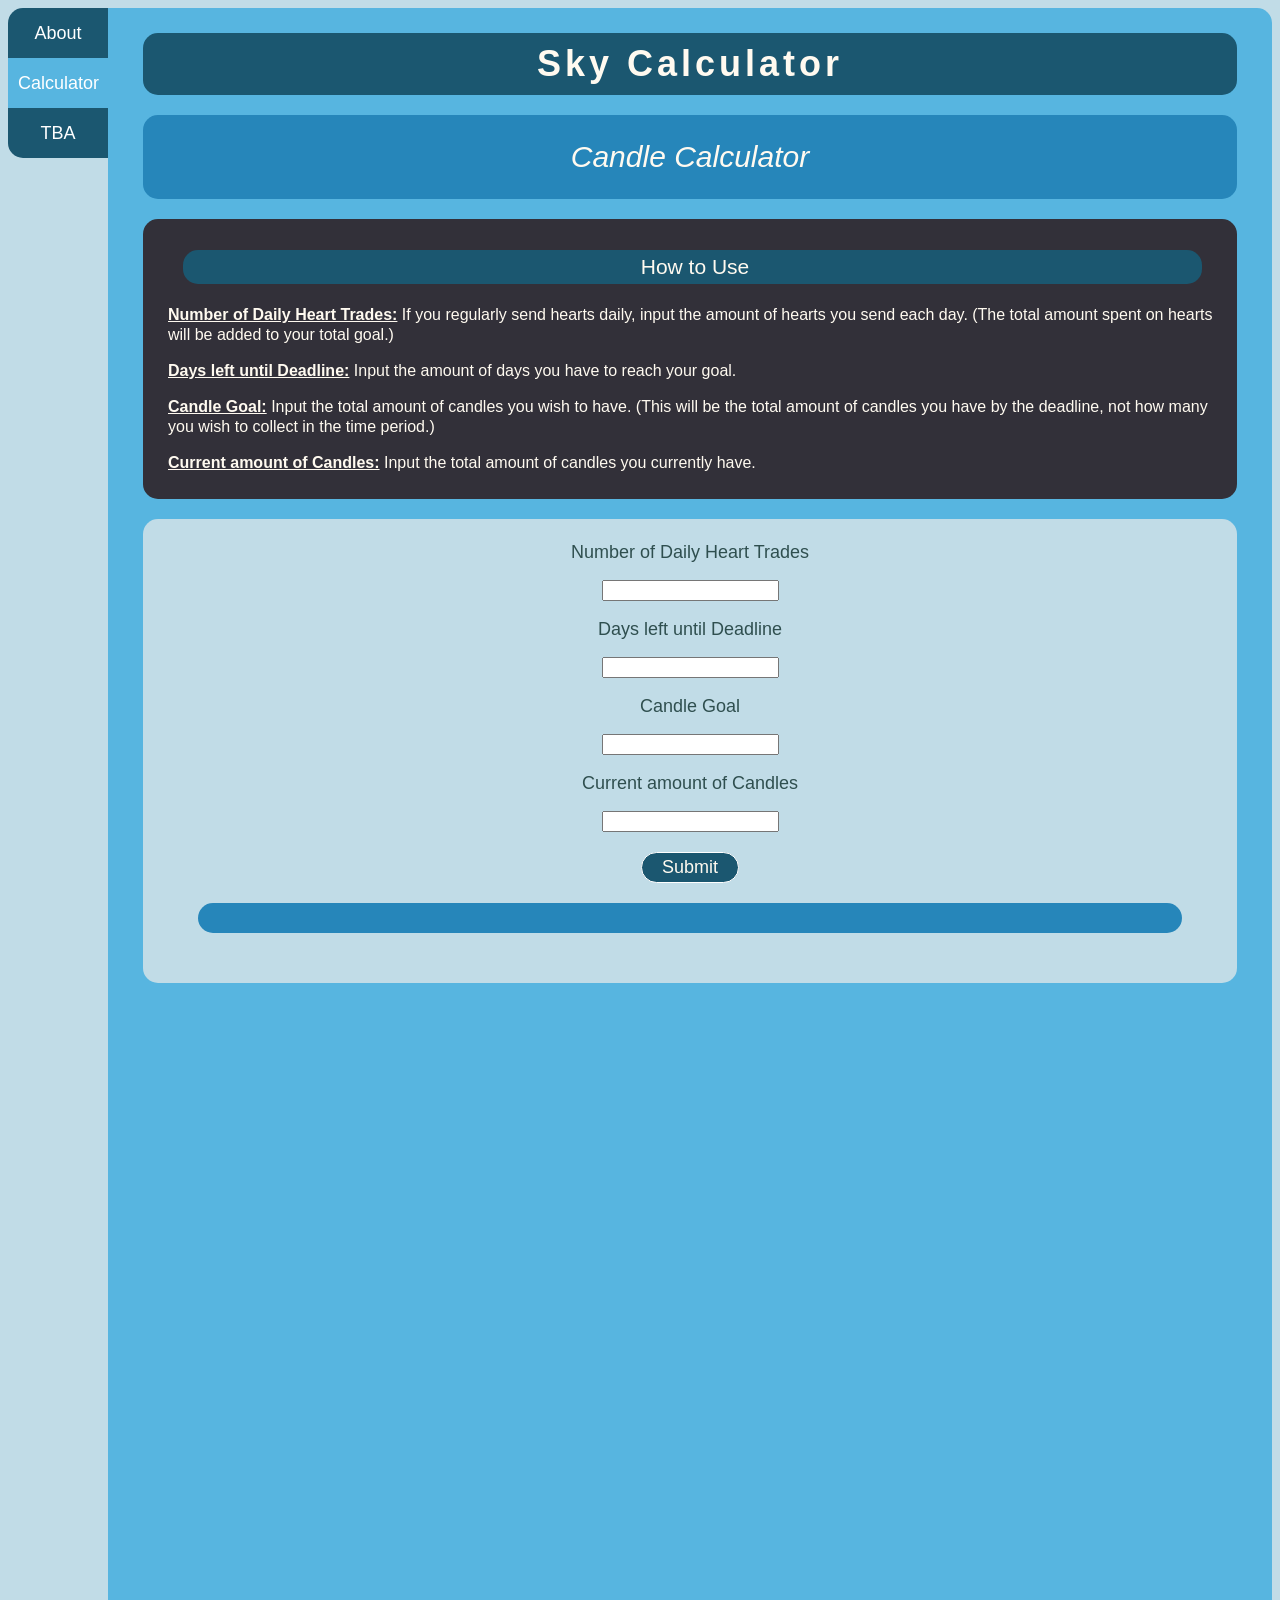
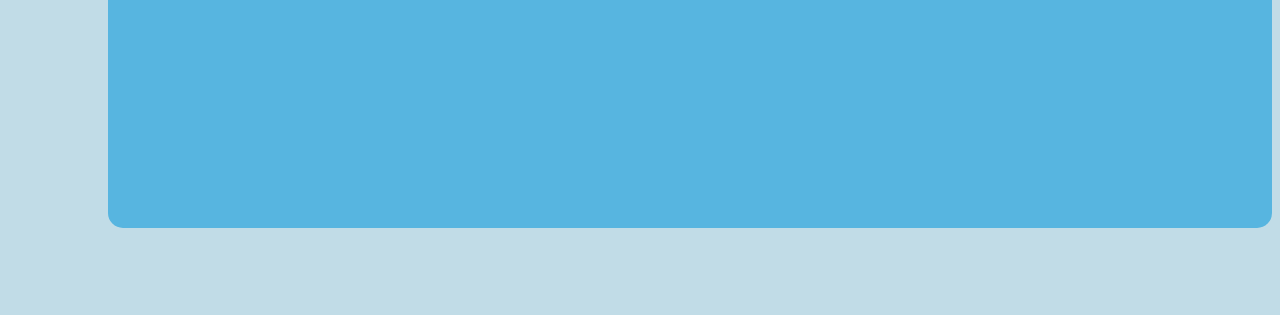
<file: Final/Sky Calculator/SkyCalculator.html>
<!DOCTYPE html>
<html lang="en">

    <head>
        <meta charset="UTF-8">
        <meta http-equiv="X-UA-Compatible" content="IE=edge">
        <meta name="viewport" content="width=device-width, initial-scale=1.0">

        <link href="./sky-styles.css" rel="stylesheet">
        <script src="./sky-script.js"></script>

        <title>Sky Calculator</title>
    </head>

    <body>

        <!--NAVIGATION BEGIN-->
        <div class="navButtons">
            <button id="aboutTab"  onClick="updateTabs(this.id)">About</button>
            <button id="calcTab" class="active" onClick="updateTabs(this.id)">Calculator</button>
            <button id="seasonTab"  onClick="updateTabs(this.id)">TBA</button>
        </div> 
        <!--NAVIGATION END-->


        <!--PAGE CONTENT BEGIN-->
        <div class="container">

            <header>
                <h1>Sky Calculator</h1>
            </header>

            <!--ABOUT PAGE-->
            <div id="aboutPage">
                <h2>About</h2>

                <div class="aboutContent">
                    <p>This is a currency calculator for the game <em>Sky: Children of the Light</em>. It is intended to help calculate how many candles you must acquire in a day to meet a stated goal in a certain amount of days. </p>
                </div>
            </div> 
            <!--ABOUT PAGE END-->

            <!--CALCULATOR PAGE-->
            <div id="calcPage">
                <h2>Candle Calculator</h2>

                <div class="instructions">

                    <h3> How to Use</h3>
                    
                    <p><strong><u>Number of Daily Heart Trades:</u></strong> If you regularly send hearts daily, input the amount of hearts you send each day. (The total amount spent on hearts will be added to your total goal.) </p>
                    <p><strong><u>Days left until Deadline:</u></strong> Input the amount of days you have to reach your goal.</p>
                    <p><strong><u>Candle Goal:</u></strong> Input the total amount of candles you wish to have. (This will be the total amount of candles you have by the deadline, not how many you wish to collect in the time period.)</p>
                    <p><strong><u>Current amount of Candles:</u></strong> Input the total amount of candles you currently have.</p>
                </div>
            
                <div class="calculator">

                    <form class="inputGroup">
                        <p id="questionLabels">Number of Daily Heart Trades</p>
                        <input type="number" id="tradesInput" required>

                        <p id="questionLabels">Days left until Deadline</p>
                        <input type="number" id="daysInput" required> 

                        <p id="questionLabels">Candle Goal</p>
                        <input type="number" id="candGoalInput" required>

                        <p id="questionLabels">Current amount of Candles</p>
                        <input type="number" id="currentCandInput" required> 
                    </form>

                    <div id="submit">
                        <button onclick="calculate()"> Submit </button>
                    </div>

                    <div id="output">
                        <h2 id="message"> </h2>
                    </div>

                </div>

            </div> 
            <!--CALCULATOR PAGE END-->


            <!--SEASONAL CANDLE PAGE BEGIN-->
            <div id="seasonPage">
                
                <h2>TBA</h2>

                <div class="seasonContent">
                    <p>Seasonal candle calculator coming soon. <br> Stay tuned for updates!</p>
                </div>
                
            </div> 
            <!--SEASONAL CANDLE PAGE END-->
    
        </div> 
        <!--PAGE CONTENT END-->

    </body>
</html>
</file>
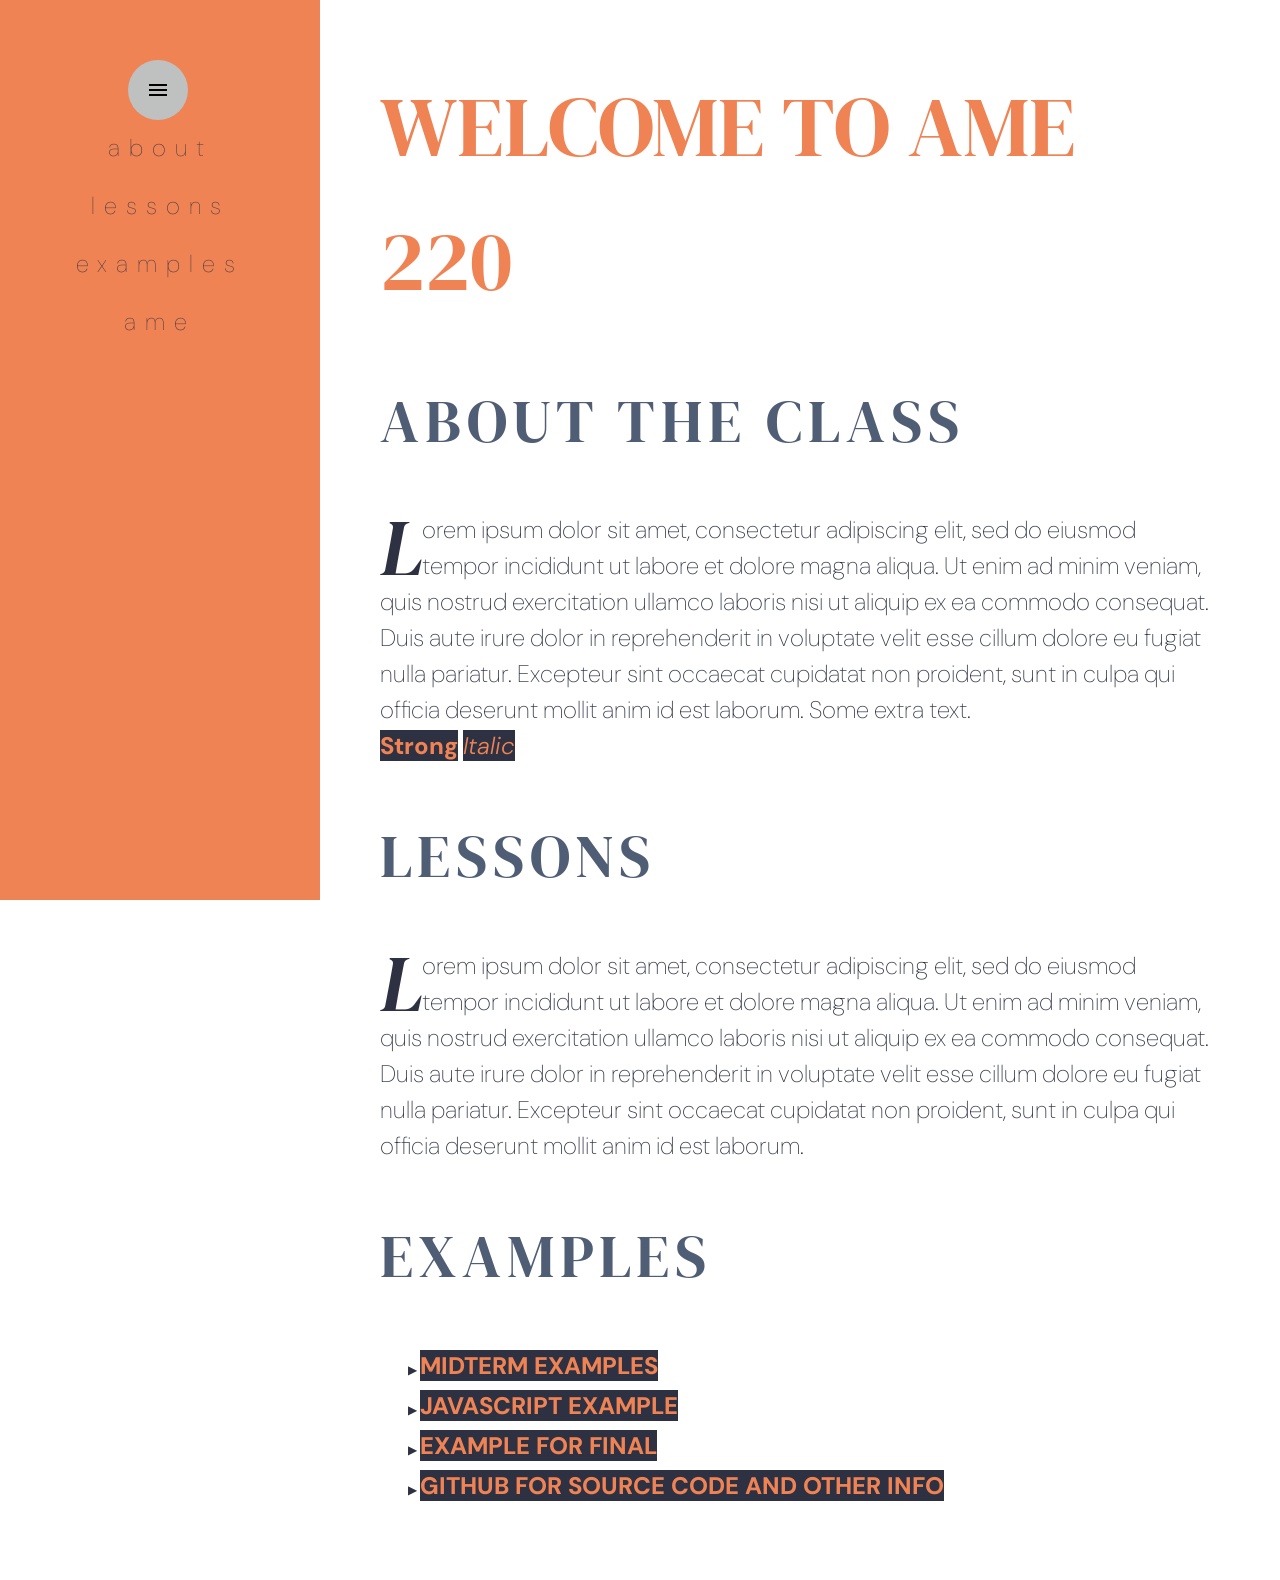
<file: Week5/homework5/wk5site.html>
<!DOCTYPE html>
<html lang="en">

<head>
    <meta charset="UTF-8">
    <meta name="viewport" content="width=device-width, initial-scale=1.0">
    <!--used https://favicon.io/favicon-generator/ to generate assets and base code-->
    <link rel="icon" type="image/png" sizes="32x32" href="./favicon_io/favicon-32x32.png">
    <link rel="preconnect" href="https://fonts.googleapis.com">
    <link rel="preconnect" href="https://fonts.gstatic.com" crossorigin>
    <link
        href="https://fonts.googleapis.com/css2?family=DM+Sans:ital,opsz,wght@0,9..40,100..1000;1,9..40,100..1000&family=DM+Serif+Display:ital@0;1&display=swap"
        rel="stylesheet">
        <link rel="stylesheet" href="https://fonts.googleapis.com/css2?family=Material+Symbols+Outlined:opsz,wght,FILL,GRAD@24,400,0,0&icon_names=menu" />
    <link rel="stylesheet" href="./styles.css">
    <title>AME 220 Homepage</title>

</head>

<body>
    <!--NAVIGATION BEGIN-->
    <div id="menu"><span class="material-symbols-outlined">
        menu
        </span></div>

    <nav class="navStyle">
        
        <ul>
            <li><a href="#about">about</a></li>
            <li><a href="#lessons">lessons</a></li>
            <li><a href="#examples">examples</a></li>
            <li><a href="https://ame.asu.edu" target="_blank">ame</a></li>
        </ul>
    </nav>
    <!--NAVIGATION END-->

    <div class="container-content">
        <header id="heading">welcome to ame 220</header>

        <section class="description" id="about">
            <h1>about the class</h1>

            <div>Lorem ipsum dolor sit amet, consectetur adipiscing elit, sed do eiusmod tempor incididunt ut labore et
                dolore
                magna aliqua. Ut enim ad minim veniam, quis nostrud exercitation ullamco laboris nisi ut aliquip ex ea
                commodo
                consequat. Duis aute irure dolor in reprehenderit in voluptate velit esse cillum dolore eu fugiat nulla
                pariatur. Excepteur sint occaecat cupidatat non proident, sunt in culpa qui officia deserunt mollit anim
                id est
                laborum.  Some extra text. 
                <br /><strong>Strong</strong>
                <i>Italic</i>
            </div>
        </section>

        <section class="description" id="lessons">
            <h1>lessons</h1>
            <div>Lorem ipsum dolor sit amet, consectetur adipiscing elit, sed do eiusmod tempor incididunt ut labore et
                dolore
                magna aliqua. Ut enim ad minim veniam, quis nostrud exercitation ullamco laboris nisi ut aliquip ex ea
                commodo
                consequat. Duis aute irure dolor in reprehenderit in voluptate velit esse cillum dolore eu fugiat nulla
                pariatur. Excepteur sint occaecat cupidatat non proident, sunt in culpa qui officia deserunt mollit anim
                id est
                laborum.</div>
        </section>

        <section class="description" id="examples">
            <h1>examples</h1>
            <ul>
                <li><a href="./midterm/">MIDTERM EXAMPLES</a></li>
                <li><a href="./dom-example/">JAVASCRIPT EXAMPLE</a></li>
                <li><a href="./220-final/">EXAMPLE FOR FINAL</a></li>
                <li><a href="https://github.com/asu-ishrat/asu-ishrat.github.io/tree/main/AME220" target="_blank">GITHUB
                        FOR
                        SOURCE CODE AND OTHER INFO</a>
            </ul>
        </section>
    </div>

    <script src="./script.js"></script>
    
</body>

</html>
</file>
<file: Week5/Practical/style.css>
body {
    background-color: black;
    color: white;
}

.container {
    /*background-color: red;*/
    width: 90vw;
    height: 90vh;
    display: grid;
    grid-template-columns: 50% 50%;
}

.container > div {
    /*background-color: rgb(38, 74, 62);*/
    margin-right: 51px; /*adds a margin on the right side of each div at specified # of px*/   
}

.interactivity {
    /*background-color: rgb(228, 137, 26);*/
    position: relative;
    top: 0px; /*defines where the top begins*/
    margin-top: 89px; /*defines where content begins*/
}

.narrative {
    /*background-color: blueviolet;*/
    color: #FFF;
   
    position: relative;
    top: 0px;
    padding: 86px 45px; /*height, width*/
    overflow-y: auto; /*autoscroll*/

    border: 5px solid #FFF;
    border-radius: 30px;
    
    margin-top: 89px;

    font-family: "Roboto Condensed";
    font-size: 20px;
    font-style: normal;
    font-weight: 800;
    line-height: normal;
}

/*TYPOGRAPHY*/
h1 {
    color: #FFF;
    font-family: "Pirata One";
    font-size: 64px;
    font-style: normal;
    font-weight: 400;

    line-height: normal;
    text-align: center;
    margin-top: 0px;
    margin-bottom: 10px;
}

h2 {
    color: #FFF;
    font-family: "Pirata One";
    font-size: 48px;
    font-style: normal;
    font-weight: 400;

    line-height: normal;
    text-align: center;
    margin-top: 0px;
    margin-bottom: 10px;
}

/*INPUT AND BUTTONS*/
#character-name {
    display: flex;
    justify-content: center;
    align-items: center;
    margin-top: 27px;
}

#buttonGroup {
    display: flex;
    justify-content: center;
    align-items: center;
    margin-top: 27px;
}

#buttonGroup > button {
    margin-left: 12px;
    margin-right: 12px;
}


input[type="text"]{
    background-color: black;
    color: white;
    width: 387px;
    height: 55px;

    border: 1px solid #FFF;
    border-radius: 20px;

    font-family: "Pirata One";
    font-size: 36px;
    font-style: normal;
    font-weight: 400;
    text-align: center;
    line-height: normal;
}

input[type="text"]:focus {
    background-color: white;
    color: black;
}

#generate {
    background-color: white;
    color: black;

    border: 1px solid #FFF;
    border-radius: 20px;
    padding: 4px 20px;

    text-align: center;
    font-family: "Pirata One";
    font-size: 28px;
    font-style: normal;
    font-weight: 400;
    line-height: normal;
}

#save {
    background-color: black;
    color: white;

    border: 1px solid #FFF;
    border-radius: 20px;
    padding: 4px 20px;

    text-align: center;
    font-family: "Pirata One";
    font-size: 28px;
    font-style: normal;
    font-weight: 400;
    line-height: normal;
}

#d20 {
    width: 281.25px;
    height: 300.059px;
    margin: 32px auto; /*centers position*/
}

#result { /*"Click to Roll" text*/
    color: #FFF;
    text-align: center;
    font-family: "Pirata One";
    font-size: 36px;
    font-style: normal;
    font-weight: 400;
    line-height: normal;
    margin-top: 25px;
}
</file>
<file: Week3/layout-ss.css>
*{

    
    font-family: Impact, Haettenschweiler, 'Arial Narrow Bold', sans-serif;
    
}

body{
    background-color: bisque;
}

nav{
    /*letter-spacing: 30%; /*not working*/
    font-size: 36px;
    height: 96px;
}

nav > div{
    background-color: brown;
}

nav > div> a{
    color: white;
    text-decoration: none;
    display: flex;
    flex-direction: row;
    align-items: center;
    justify-content: center;
}
</file>
<file: Final/Sky Calculator/sky-styles.css>
/*---GENERAL---*/
:root {
    --lightblue: #57B5E0;
    --midblue: #2686BA;
    --darkblue: #1B5770;
    --offwhite: #C1DCE7;

    font-family: 'Segoe UI', Tahoma, Geneva, Verdana, sans-serif;
    font-size: 12px;
    line-height: 20px;
    color: darkslategray;
}

body {
    background-color: var(--offwhite);
    display: grid; 
    grid-template-columns: 100px auto;
}

header {
    background-color: var(--darkblue);
    padding: 10px;
    border-radius: 15px;
    margin-top: 15px;
    margin-left: 25px;
    margin-right: 25px;
}
    /*---END GENERAL---*/

    /*-----TYPOGRAPHY-----*/
h1{
    color: floralwhite;

    font-family: 'Segoe UI', Tahoma, Geneva, Verdana, sans-serif;
    font-size: 3rem;
    font-weight: 550;

    line-height: normal;
    text-align: center;
    letter-spacing: 4px;

    margin-top: 0px;
    margin-bottom: 0px;
}

h2{
    background-color: var(--midblue);
    color: floralwhite;
    border-radius: 15px;
    
    font-family: 'Segoe UI', Tahoma, Geneva, Verdana, sans-serif;
    font-size: 2.5rem;
    font-weight: 400;
    font-style: italic;

    line-height: normal;
    text-align: center;

    margin-top: 20px;
    margin-bottom: 0px;
    margin-left: 25px;
    margin-right: 25px;
    padding: 25px;
}

h3 {
    background-color: var(--darkblue);
    color: floralwhite;

    border-radius: 15px;
    margin-left: 25px;
    margin-right: 25px;
    padding: 5px;

    font-family: 'Segoe UI', Tahoma, Geneva, Verdana, sans-serif;
    font-size: 1.75rem;
    font-weight: 300;
    font-style: normal;

    line-height: normal;
    text-align: left;
}

p {
    font-family: Arial, Helvetica, sans-serif;
    font-size: 16px;
    color: darkslategray;
}
    /*-----END TYPOGRAPHY-----*/


    /*-----NAVIGATION-----*/
.navButtons {
    height: calc(100vh + 200px);
    display: flex;
    flex-direction: column;
}

.navButtons > button{
  background-color: var(--darkblue);
  color: white; 
  border: 0px solid; 
  height: 50px; 
  padding: 10px; 

  font-family: 'Segoe UI', Tahoma, Geneva, Verdana, sans-serif;
  font-size: 1.5rem;
}

.navButtons > button:hover{
  background-color: var(--midblue);
}

.navButtons > .active{
  background-color: var(--lightblue);
}

#aboutTab {
    border-radius: 15px 0 0 0;
}

#seasonTab {
    border-radius: 0 0 0 15px;
}
    /*-----END NAVIGATION-----*/


    /*-----CONTENT-----*/
.container{
  background-color: var(--lightblue);
  height: 200vh;
  padding: 10px; 
  color: white;
  border-radius: 0 15px 15px 15px;
}

.container > div {
    height: 100%; 
    width: 100%; 
}

#aboutPage {
  display: none;
}

#calcPage{
  display: block;
}

#seasonPage{
  display: none; 
}
    /*-----END CONTENT-----*/



    /*---ABOUT PAGE---*/
.aboutContent {
    background-color: var(--offwhite);
    
    padding: 40px;
    border-radius: 15px;
    margin-top: 20px;
    margin-left: 25px;
    margin-right: 25px;
}
    /*---END ABOUT PAGE---*/


    /*---CALCULATOR PAGE---*/

.calculator {
    background-color: var(--offwhite);
    padding: 5px;
    padding-bottom: 50px;
    margin-top: 20px;
    margin-left: 25px;
    margin-right: 25px;
    border-radius: 15px;
}

        /*instructions*/
.instructions {
    background-color: #323039;
    margin-top: 20px;
    margin-left: 25px;
    margin-right: 25px;
    padding: 10px;
    padding-left: 15px;
    border: #323039;
    border-radius: 15px;
}

.instructions > h3 {
    text-align: center;
    padding-left: 10px;
}

.instructions > p {
    color: floralwhite;
    padding-left:10px
}
        /*end instructions*/

        /*form*/
.inputGroup {
    text-align: center;
}

#questionLabels {
    font-family: 'Trebuchet MS', 'Lucida Sans Unicode', 'Lucida Grande', 'Lucida Sans', Arial, sans-serif;
    font-size: 1.5rem;
    text-align: center;
}
        /*end form*/

        /*submit button*/
#submit {
    text-align: center;
    margin-top: 20px;
}

#submit > button {
    background-color: var(--darkblue);
    color: floralwhite;

    font-family: 'Segoe UI', Tahoma, Geneva, Verdana, sans-serif;
    font-size:18px;
    font-style: normal;
    font-weight: 400;

    border: 1px solid #FFF;
    border-radius: 20px;
    padding: 4px 20px;
}

#submit > button:hover {
    background-color: var(--midblue);
    color: floralwhite;

    font-family: 'Segoe UI', Tahoma, Geneva, Verdana, sans-serif;
    font-size:18px;
    font-style: normal;
    font-weight: 400;

    border: 1px solid #FFF;
    border-radius: 20px;
    padding: 4px 20px;
}
        /*end submit button*/

#message {
    margin-left: 50px;
    margin-right: 50px;
    padding: 15px;
}
    /*---END CALCULATOR PAGE---*/


    /*---SEASON PAGE---*/
.seasonContent {
    background-color: var(--offwhite);
    text-align: center;
    
    padding: 40px;
    border-radius: 15px;
    margin-top: 20px;
    margin-left: 25px;
    margin-right: 25px;
}
    /*---END SEASON PAGE---*/




    /*---MOBILE---*/
@media only screen and (max-width:600px){

    body{
        background-color: var(--offwhite);
        display: grid; 
        grid-template-rows: 50px auto;
    }

        /*-----NAVIGATION-----*/
    .navButtons {
        height: 50px;
        width: 100vw;
        display: flex;
        flex-direction: row;
    }

    .navButtons > .active{
    background-color: var(--lightblue);
    }

    .navButtons > button{
    background-color: var(--darkblue);
    color: white; 
    border: 0px solid; 
    height: 50px; 
    padding: 10px; 

    font-family: 'Segoe UI', Tahoma, Geneva, Verdana, sans-serif;
    font-size: 1.5rem;
    }

    .navButtons > button:hover{
    background-color: var(--midblue);
    }

    #seasonTab {
        border-radius: 0 15px 0 0;
    }
        /*-----END NAVIGATION-----*/


        /*-----CONTENT-----*/
    .container{
        margin-left:-100px;
        margin-right: -15px;
        margin-top: 50px;
        padding-bottom: 5px;
        left: 0px;
        color: white; 
    }

    #message {
        margin-top: 20px;
    }
        /*-----END CONTENT-----*/
}
    /*---END MOBILE---*/
</file>
<file: Week5/homework5/styles.css>
* {
    --orange: #EF8354;
    --darkblue: #2D3142; 
    --darkgrey: #4F5D75; 
    --lightgrey: #BFC0C0; 
    font-size: 12px; 
}

body { 
    background-color: white;
    margin: 0px; 
    /*margin shorthand for 
    margin-top
    margin-right
    margin-bottom
    margin-left */ 
    padding: 0px; 

    /* shorthand for padding 
    padding-top
    padding-right
    padding-bottom
    padding-left*/ 
    font-size: 2rem; 

}

.container-content{
    position: relative;
    left: 25vw; 
    padding: 36px; 
    margin: 24px;
    width: 65vw; 
    font-size: 2rem; 

    transition-property: left;
    transition-duration: 500ms;
    transition-timing-function: cubic-bezier();
}



#heading{
    color: var(--orange); 
    font-family: "DM Serif Display", serif;
    font-size: 7rem;
    line-height: 134.4px;  
    text-transform: uppercase;
    font-weight: 400;

    
}



nav {
    background-color: #EF8354;
    font-family: "DM Sans", sans-serif;
    position: fixed; 
    top: 0px; 
    left: 0px; 
    width: 25vw; 
    height: 100vh; 
    font-size: 3rem; 
}


nav > ul  { 
    margin-left: 0px;
    margin-top: 121px; 
    padding: 0px; 
    text-align: center;
    font-size: 3rem;
    font-style: normal;
    font-weight: 100;
    line-height: 150%; /* 54px */
    letter-spacing: 9px;
    list-style-type: none;


}

 #menu { 
    position: fixed; 
    top: 60px; 
    left: calc(20vw/2);
    background-color: var(--lightgrey);
    width: 60px; 
    height: 60px; 
    border-radius: 50%;
    display: block;
    z-index: 10; 
}

nav {
    z-index: 9;
}

#menu > span { 
    position: relative;
    top: 50%;
    left: 50%; 
    transform: translate(-50%, -50%);
}


.navStyle > ul > li > a, a:visited{
    font-size: 2rem; 
    color: var(--darkblue); 
    text-decoration: none;
}

h1{
    color: var(--darkgrey);
    font-family: "DM Serif Display", serif;
    text-transform: uppercase;
    font-size: 5rem;
    font-style: normal;
    font-weight: 400;
    line-height: 140%; /* 84px */
    letter-spacing: 6px;

}

h2{ 
    color: #4F5D75;
    text-align: center;
    font-family: "DM Serif Display", serif;
    font-size: 4rem;
    font-style: normal;
    font-weight: 400;
    line-height: 140%; /* 67.2px */
    letter-spacing: 4.8px;
    
    

}

h3{
    color: var(--darkgrey);
    text-transform: lowercase;
    color: #4F5D75;
    text-align: center;
    font-family: "DM Serif Display", serif;
    font-size: 3rem;
    font-style: normal;
    font-weight: 400;
    line-height: 140%; /* 50.4px */
    letter-spacing: 3.6px;

}

strong{
    font-family: "DM Sans", sans-serif;
    color:var(--orange); 
    background-color: var(--darkblue); 
    font-weight: 800; 
    font-size: 2rem;

}

i{
    font-family: "DM Sans", sans-serif;
    color:var(--orange); 
    background-color: var(--darkblue); 
    font-weight: 300; 
    font-size: 2rem; 

}


.description {
    font-family: "DM Sans", sans-serif;
    color: #2D3142;
    font-size: 2rem;
    font-style: normal;
    font-weight: 150;
    line-height: 36px;

}

.description > div { 
    font-size: 2rem;
}

.description > ul {

    list-style: "▶ ";
 

}
.description > ul > li >  a:visited, a:active { 
    color: var(--orange); 
    text-decoration: none;
    font-size: 2rem; 
}

.description > ul > li > a { 
    font-family: "DM Sans", sans-serif;
    color:var(--orange); 
    background-color: var(--darkblue); 
    font-weight: 800; 
    text-decoration: none;
    -webkit-text-stroke: 0px;
    transition: color 2s, -webkit-text-stroke 2s; 
    font-size: 2rem; 
}

.description > ul > li > a:hover { 
    font-family: "DM Sans", sans-serif;
    color: transparent; 
    -webkit-text-stroke: 1px white; 
    background-color: var(--darkblue); 
    font-weight: 800; 
    text-decoration: none;
    font-size: 2rem; 

}

 section > a:visited, active { 
    color: var(--orange); 
    text-decoration: none;
    font-size: 2rem; 
}

section >  div > a {
    font-family: "DM Sans", sans-serif;
    color:var(--orange); 
    background-color: var(--darkblue); 
    font-weight: 800; 
    text-decoration: none;
    -webkit-text-stroke: 0px;
    transition: color 2s, -webkit-text-stroke 2s; 
    font-size: 2rem;
}

section > div  > a:hover {

    font-family: "DM Sans", sans-serif;
    color: transparent; 
    -webkit-text-stroke: 1px white; 
    background-color: var(--darkblue); 
    font-weight: 800; 
    text-decoration: none;
    font-size: 2rem; 
}

.description > div::first-letter {
   
    font-family: "DM Serif Display", serif;
    font-size: 60px;
    font-style: italic;
    /* reference for initial letter 
/* I just learned about the Initial Letter Property!
https://developer.mozilla.org/en-US/docs/Web/CSS/initial-letter*/
    -webkit-initial-letter: 2;
    initial-letter: 2;

}


@media only screen and (max-width:600px){

    * {
        font-size: 10px;
        overflow: visible;
    }

    body { 
        position: relative; 
        top: 0px; 
        left: 0px; 
        margin: 0px; 
        padding: 0px;
        height: 100vh;

    }

    nav{
        position: fixed; 
        top: 0px; 
        left: 0px;
        height: 100vh;
        width: 100vw;
        z-index: 1;
    }

    nav > #menu  {
        display: none;
    }

    .container-content{
        position: relative; 
        top: 12vh; 
        left: 0px;
        padding: 36px; 
        margin: 0px;
        width: 60%;
        font-size: 2rem; 
    }
    
    nav > ul  { 


        /* SO TRUE STORY CLASS. I had completed the entire lecture, and I noticed that my sound got corrupted!! Fun. */ 


        margin: 0 auto; /* this was the culprit!!! <-- check your margins when you're trying to do anything! */ 
        gap: 20px; /* here is where I think the sound cuts off?*/ 

        padding: 100px; 
        text-align: center;
        font-size: 3rem;
        font-style: normal;
        font-weight: 100;
        line-height: 5;
        letter-spacing: 9px;
        list-style-type: none;
        justify-content: center;    /* I also added some quality of life stuff like making it centered on top!*/ 
        align-items: center; 
    
    }

    .navStyle > ul > li > a, a:visited{
        margin: 0 auto;
        font-size: 2rem; 
        color: var(--darkblue); 
        text-decoration: none;
    }
    

    .description {

        font-family: "DM Sans", sans-serif;
        color: #2D3142;
        font-size: 2rem;
        font-style: normal;
        font-weight: 150;
        line-height: 36px;
        z-index: -10;
    
    }
}
</file>
